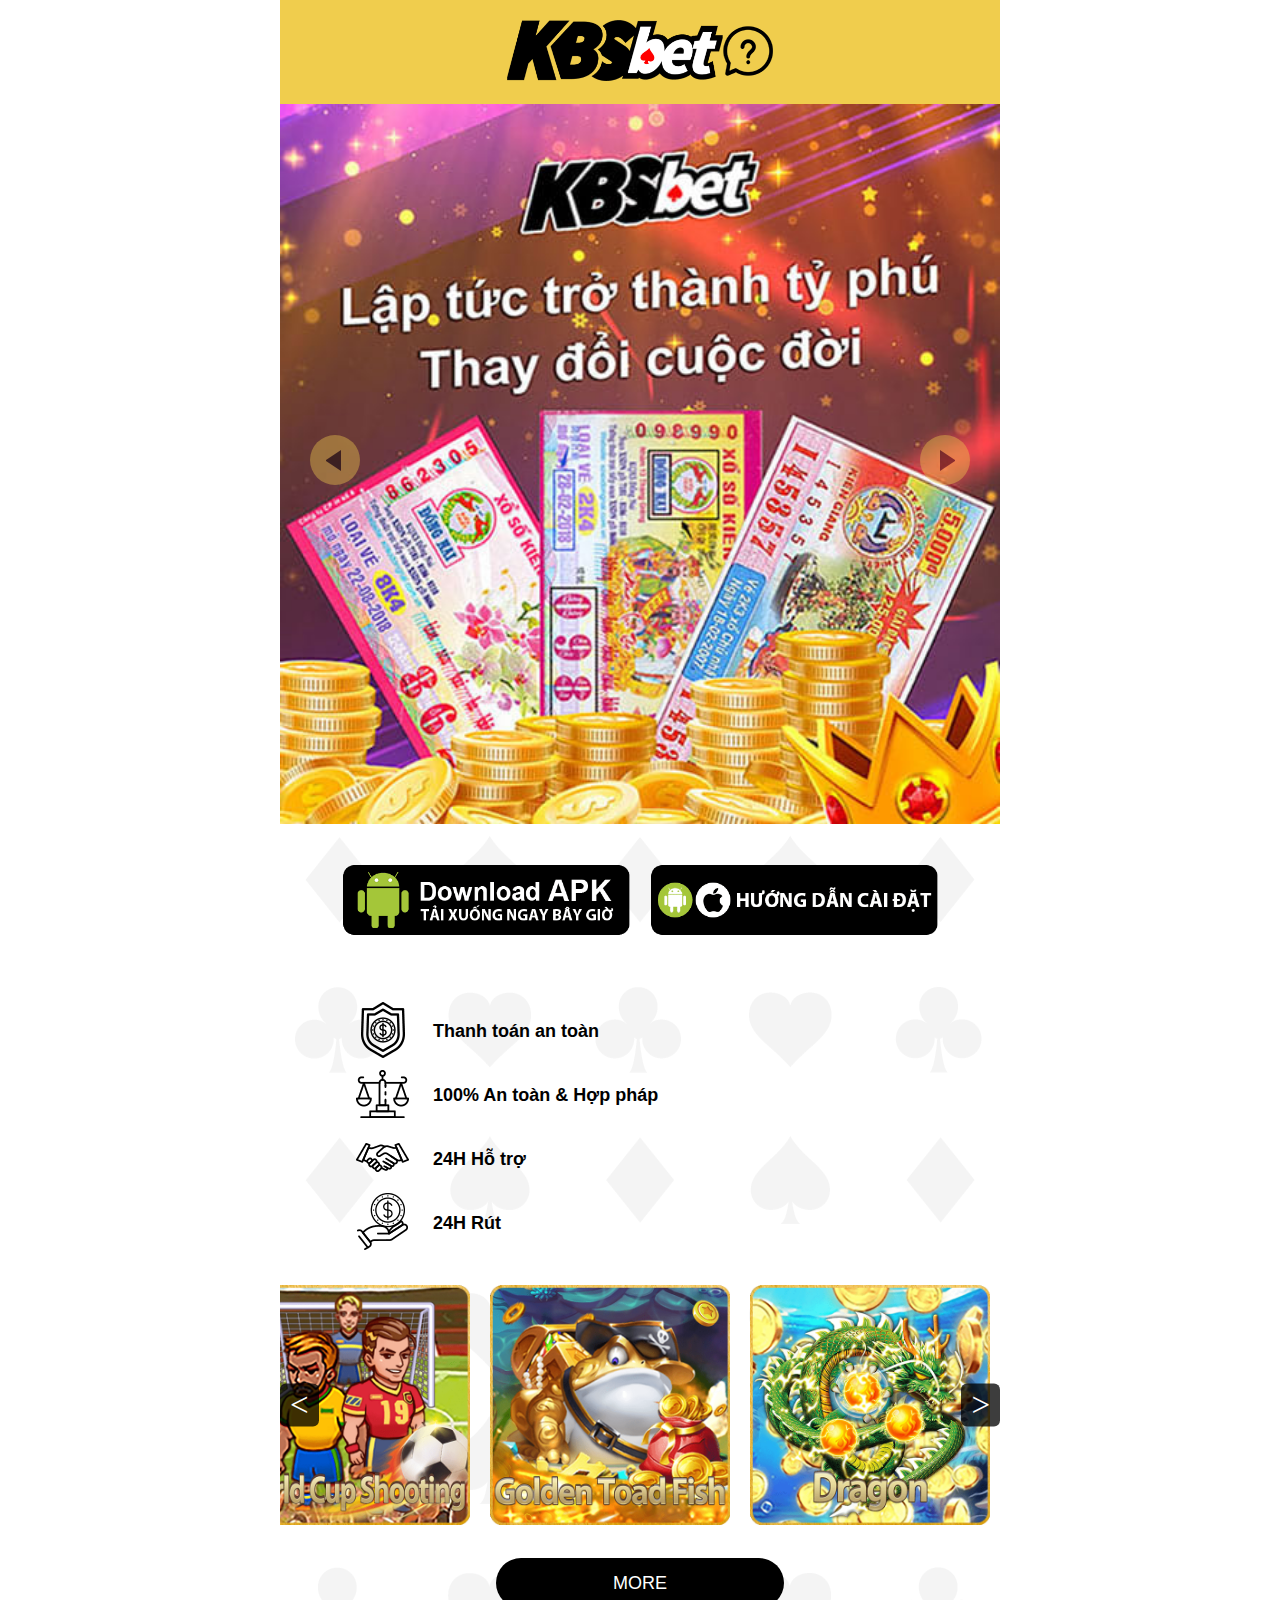
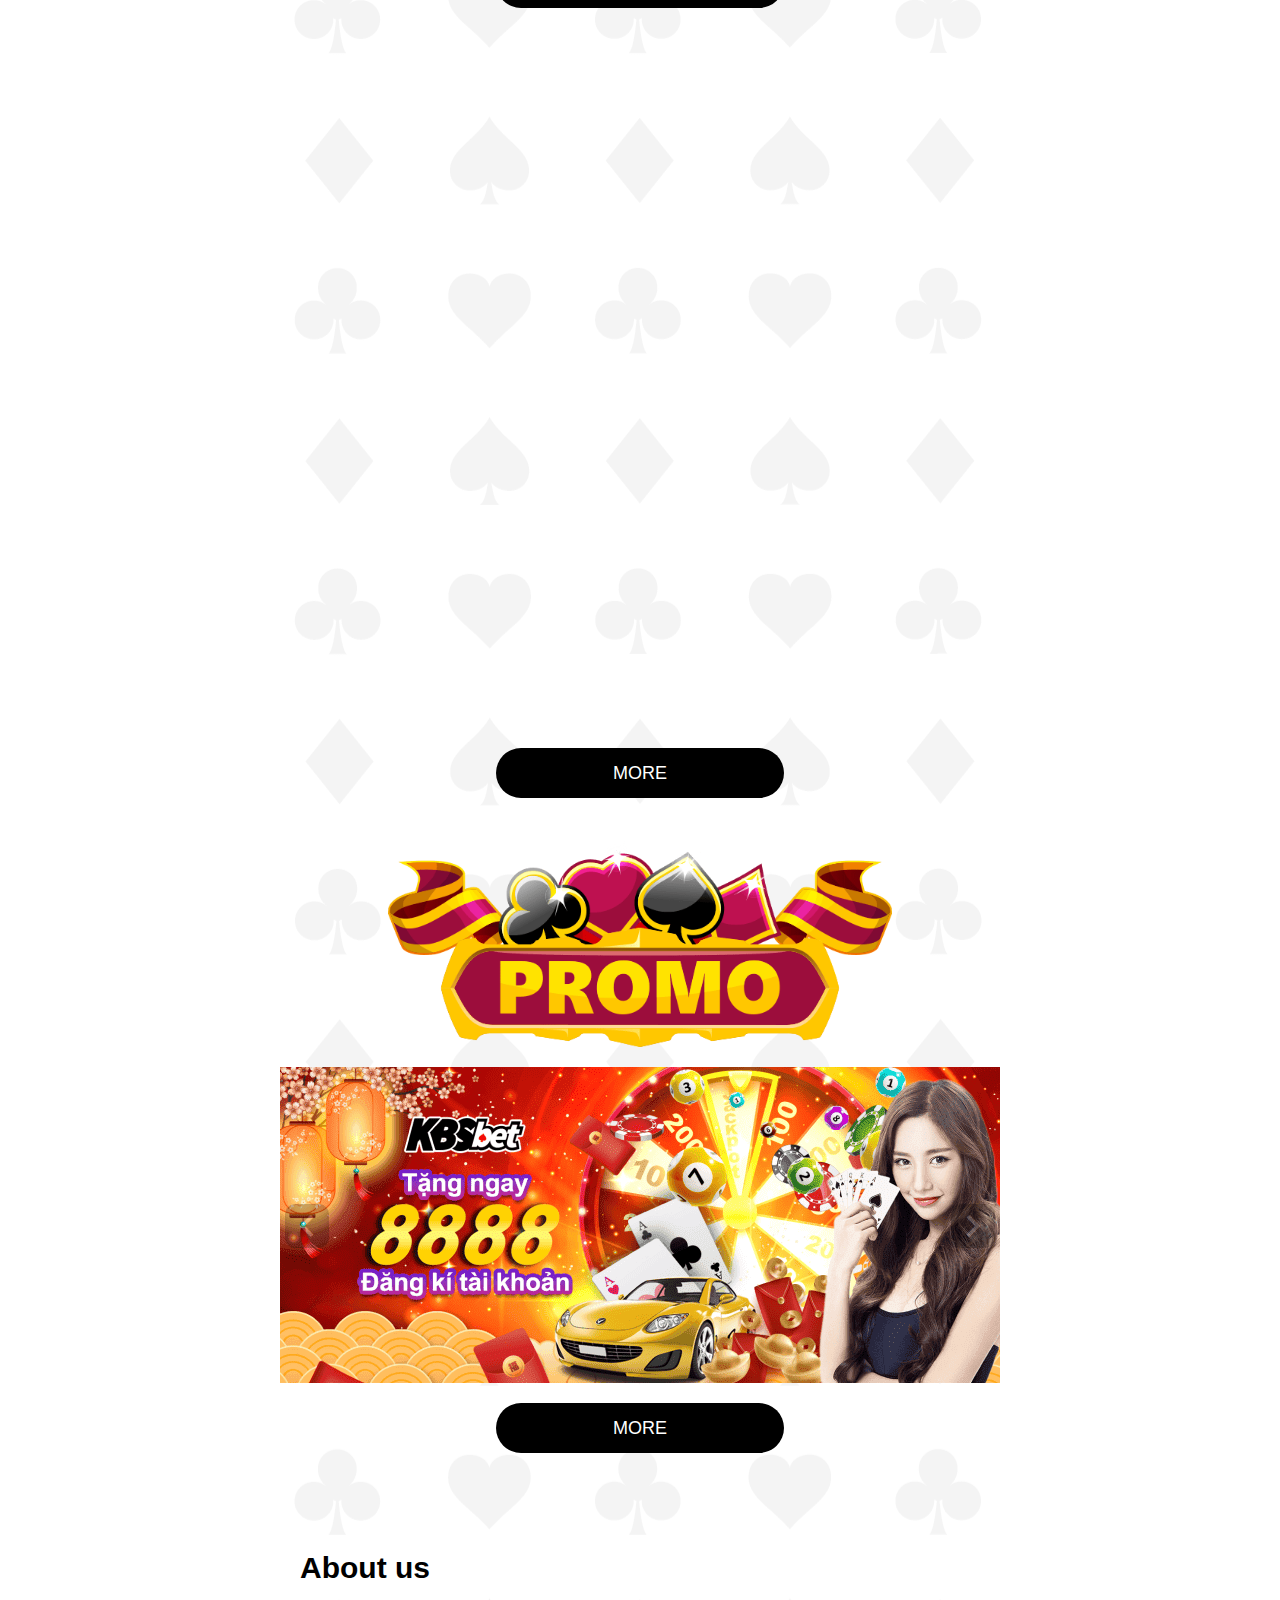
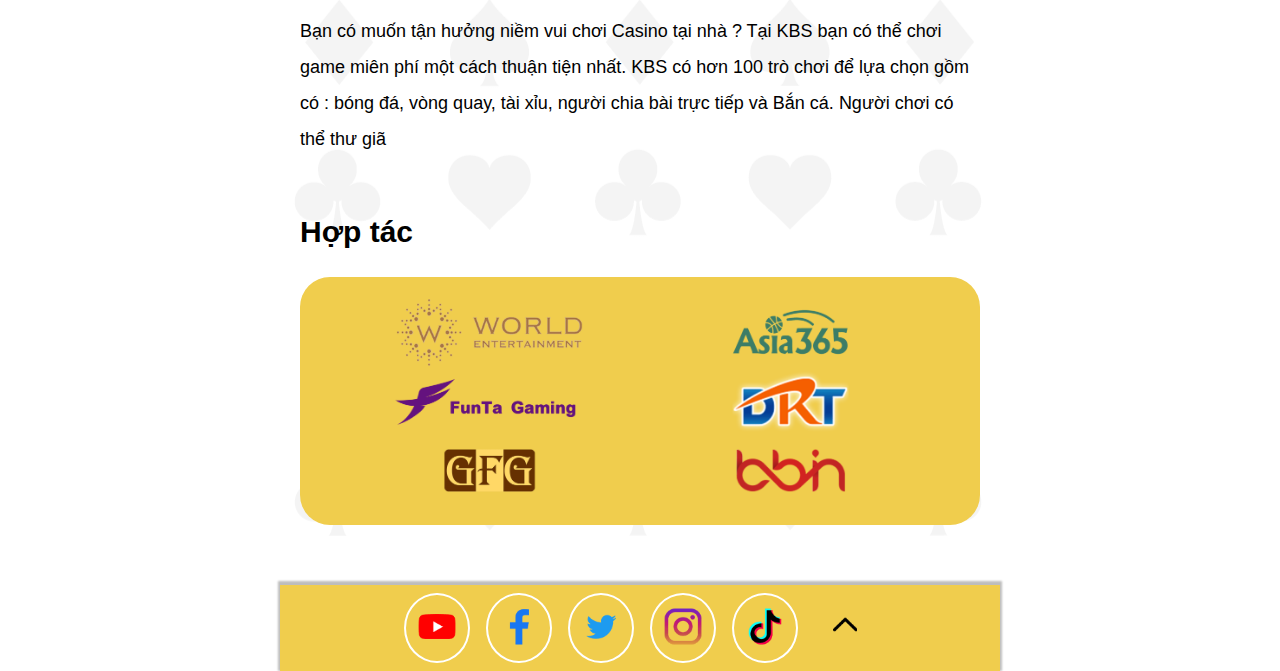
<file: index.html>
<!DOCTYPE html>
<html lang="en">

<head>
    <meta charset="UTF-8">
    <meta http-equiv="X-UA-Compatible" content="IE=edge">
    <meta name="viewport" content="width=device-width, initial-scale=1.0">
    <title>KBSbet Sòng bạc Casino Online</title>
    <!-- Description -->
    <meta name="description"
        content="KBSbet Mua vé số trực truyến Bắc Trung Nam, xem thể thao, poker online, Vé số Vietlot online, Chơi xổ số ăn lớn, Gái xinh nhà cái phát bài, Xem các trận bóng đá online miễn phí, Đặt cược đá banh, Máy đánh bạc Lasvegas, KBS có hơn 100 trò chơi để lựa chọn gồm có : bóng đá, vòng quay, tài xỉu, người chia bài trực tiếp và Bắn cá." />

    <!-- Keywords -->
    <meta name="keywords"
        content="KBS, KBSbet, lottery, casino, poker, livedealer, live, sports, betting, roulette, slot, soccer, football, Vietnam, xổ số, bóng đá, vòng quay, tài xỉu, người chia bài trực tiếp, bắn cá, tiền mặt, thắng lớn, Vietlot, đấu gà, Miền Bắc, Miền Trung, Miền Nam, Dò vé số, Đặt cược đá banh, Máy đánh bạc, Baccarat, Tài xỉu, Thể thao, Nổ hũ, Game bài, Bắn cá, Long hổ, Hà Nội, Thái Bình, Quảng Ninh, Bắc Ninh, Hải Phòng, Nam Định, Kiên Giang, Tiền Giang, Đà Lạt, Đồng , Tháp, TP HCM, Cà Mau, Vũng Tàu, Bến Tre, Bạc Liêu, Cần Thơ, Sóc Trăng, Đồng Nai, An Giang, Tây Ninh, Bình Thuận, Vĩnh Long, Bình Dương, Trà Vinh, Long An, Bình Phước, Hậu Giang, Kon Tum, Khánh Hòa, TT Huế, Phú Yên, Đắk Lắk, Quảng Nam, Đà Nẵng, Bình Định, Quảng Bình, Quảng Trị, Ninh Thuận, Gia Lai, Quảng Ngãi, Đắk Nông">

    <!-- Author -->
    <meta name="author" content=" KBSbet">

    <!-- Copyright -->
    <meta name="copyright" content="KBSbet">

    <meta property="og:image" content="./images/ico.ico">
    <meta property="og:title"
        content="KBS có hơn 100 trò chơi để lựa chọn gồm có : xổ số, bóng đá, vòng quay, tài xỉu, người chia bài trực tiếp và Bắn cá." />
    <meta property="og:description"
        content="KBSbet Mua vé số trực truyến Bắc Trung Nam, xem thể thao, poker online, Vé số Vietlot online, Chơi xổ số ăn lớn, Gái xinh nhà cái phát bài, Xem các trận bóng đá online miễn phí, Đặt cược đá banh, Máy đánh bạc Lasvegas, KBS có hơn 100 trò chơi để lựa chọn gồm có : bóng đá, vòng quay, tài xỉu, người chia bài trực tiếp và Bắn cá." />
    <meta property="og:type" content="website" />
    <meta property="og:url" content=" https://KBSbet.com/ " />

    <!-- apple-touch-icon -->
    <link rel="apple-touch-icon" sizes="180x180" href="/images/ico.ico">

    <!-- logo>icon -->
    <link href="./images/ico.png" rel="icon" type="./images/ico.ico">

    <!-- header -->
    <link rel="stylesheet" type="text/css" href="./css/KBS_header.css">

    <!-- banner -->
    <link rel="stylesheet" type="text/css" href="./css/jquery.easy_slides.css">

    <!-- product -->
    <link rel="stylesheet" type="text/css" href="./css/product.css">

    <!-- activity -->
    <link rel="stylesheet" type="text/css" href="./css/riot-slider.css">

    <!-- style -->
    <link rel="stylesheet" type="text/css" href="./css/KBS_style.css">
</head>


<body>

    <!-- header -->
    <div class="header">
        <div class="header_content">
            <div class="logo">
                <div class="logo_content">
                    <div class="logo_img">
                        <div class="logo_img_content">
                            <a href="./index.html">
                                <img src="./images/logo.png" alt="logo">
                            </a>
                        </div>
                    </div>
                    <div class="header_rwd_game">
                        <div class="header_rwd_game_content">
                            <a href="https://kbsservice.crunch.help/en" target="_b
                            " alt="FAQ"><img src="./images/faq.png">
                            </a>
                        </div>
                    </div>
                </div>
            </div>
        </div>
    </div>

    <!-- ------------------------------------------------------------ -->

    <!-- banner -->
    <div class="banner">
        <div class="banner_content">
            <div class="slider slider_one_big_picture">
                <div>
                    <img src="./images/activity_1.jpg" >
                </div>
                <div>
                    <img src="./images/activity_2.jpg" >
                </div>
                <div>
                    <img src="./images/activity_3.jpg" >
                </div>
                <div>
                    <img src="./images/activity_4.jpg" >
                </div>
                <div>
                    <img src="./images/activity_5.jpg" >
                </div>
                <div>
                    <img src="./images/activity_6.jpg" >
                </div>
                <div>
                    <img src="./images/activity_7.jpg" >
                </div>
                <div class="next_button"></div>
                <div class="prev_button"></div>
            </div>
        </div>
    </div>

    <!-- ------------------------------------------------------------ -->

     <!-- download -->
     <div class="download">
        <div class="download_content">
            <div class="androidapp">
                <div class="androidapp_content">
                    <a href="https://bit.ly/KBS-PORD-APK-Official" target="_blank">
                        <img src="./images/appdownload.png" alt="androidapp">
                    </a>
                </div>
            </div>
            <div class="teaching">
                <div class="teaching_content">
                    <a href="./apk_index.html" target="_b
                    " alt="教學">
                        <img src="./images/APK.png">
                    </a>
                </div>
            </div>
        </div>
    </div>

    <!-- ------------------------------------------------------------ -->

    <!-- serve -->
    <div class="serve">
        <div class="serve_content">
            <ul>
                <li>
                    <div class="serve_text"><span><img src="./images/serve_icon_5.png" ></span>
                        <p>Thanh toán an toàn</p>
                    </div>
                </li>
                <li>
                    <div class="serve_text"><span><img src="./images/serve_icon_6.png" ></span>
                        <p>100% An toàn & Hợp pháp</p>
                    </div>
                </li>
                <li>
                    <div class="serve_text"><span><img src="./images/serve_icon_7.png" ></span>
                        <p>24H Hỗ trợ</p>
                    </div>
                </li>
                <li>
                    <div class="serve_text"><span><img src="./images/serve_icon_8.png" ></span>
                        <p>24H Rút</p>
                    </div>
                </li>
            </ul>
        </div>
    </div>

    <!-- ------------------------------------------------------------ -->

    <!-- product -->
    <div class="product">
        <div class="product_content">
            <ul id="rcbrand-demo">
                <li><a href="#" target="_blank"><img src="./images/game_1.png" ></a>
                </li>
                <li><a href="#" target="_blank"><img src="./images/game_2.png" ></a>
                </li>
                <li><a href="#" target="_blank"><img src="./images/game_3.png" ></a>
                </li>
                <li><a href="#" target="_blank"><img src="./images/game_4.png" ></a>
                </li>
                <li><a href="#" target="_blank"><img src="./images/game_5.png" ></a>
                </li>
                <li><a href="#" target="_blank"><img src="./images/game_20.png" ></a>
                </li>
                <li><a href="#" target="_blank"><img src="./images/game_21.png" ></a>
                </li>
                <li><a href="#" target="_blank"><img src="./images/game_22.png" ></a>
                </li>
                <li><a href="#" target="_blank"><img src="./images/game_23.png" ></a>
                </li>
                <li><a href="#" target="_blank"><img src="./images/game_24.png" ></a>
                </li>
                <li><a href="#" target="_blank"><img src="./images/game_51.png" ></a>
                </li>
                <li><a href="#" target="_blank"><img src="./images/game_52.png" ></a>
                </li>
                <li><a href="#" target="_blank"><img src="./images/game_53.png" ></a>
                </li>
                <li><a href="#" target="_blank"><img src="./images/game_54.png" ></a>
                </li>
                <li><a href="#" target="_blank"><img src="./images/game_55.png" ></a>
                </li>
                <li><a href="#" target="_blank"><img src="./images/game_110.png" ></a>
                </li>
                <li><a href="#" target="_blank"><img src="./images/game_111.png" ></a>
                </li>
                <li><a href="#" target="_blank"><img src="./images/game_112.png" ></a>
                </li>
                <li><a href="#" target="_blank"><img src="./images/game_113.png" ></a>
                </li>
                <li><a href="#" target="_blank"><img src="./images/game_114.png" ></a>
                </li>
                <li><a href="#" target="_blank"><img src="./images/game_115.png" ></a>
                </li>
                <li><a href="#" target="_blank"><img src="./images/game_119.png" ></a>
                </li>
                <li><a href="#" target="_blank"><img src="./images/game_117.png" ></a>
                </li>
                <li><a href="#" target="_blank"><img src="./images/game_118.png" ></a>
                </li>
        </div>
    </div>

    <!-- ------------------------------------------------------------ -->

    <!-- film -->
    <div class="film">
        <div class="film_content">
            <div class="more">
                <div class="more_content">
                    <a href="./games.html" target="_blank">MORE</a>
                </div>
            </div>
            <div class="film_content_text">
                <div class="film_content_text_content">
                    <iframe width="900" height="600"
                        src="https://www.youtube.com/embed/videoseries?list=PLCaLp0ZEW6BHB0aKR0_Qx_Y9gLLEYdtf5"
                        title="YouTube video player" frameborder="0"
                        allow="accelerometer; autoplay; clipboard-write; encrypted-media; gyroscope; picture-in-picture; web-share"
                        allowfullscreen></iframe>
                </div>
            </div>
            <!-- more -->
            <div class="more">
                <div class="more_content">
                    <a href="https://www.youtube.com/@kbsglobal" target="_blank">MORE</a>
                </div>
            </div>
        </div>
    </div>

    <!-- ------------------------------------------------------------ -->

    <!-- activity -->
    <div class="activity">
        <div class="activity_content">
            <div class="activity_title">
                <div class="activity_title_content">
                    <img src="./images/activity_title.png">
                </div>
            </div>
            <div class="activity_text">
                <div class="activity_text_content">
                    <ul class="riot-slider">
                        <li><img src="./images/Banner_10.png"  /></li>
                        <li><img src="./images/Banner_11.png"  /></li>
                        <li><img src="./images/Banner_12.jpg"  /></li>
                        <li><img src="./images/Banner_13.png"  /></li>
                        <li><img src="./images/Banner_14.png"  /></li>
                        <li><img src="./images/Banner_15.png"  /></li>
                        <li><img src="./images/Banner_16.jpg"  /></li>
                    </ul>
                    <div class="activity_more">
                        <div class="activity_more_content">
                            <a href="#" target="_blank">MORE</a>
                        </div>
                    </div>
                </div>
            </div>
        </div>
    </div>

    <!-- ------------------------------------------------------------ -->

    <!-- footer -->
    <div class="footer">
        <div class="footer_content">
            <div class="footer_text">
                <div class="footer_text_content">
                    <div class="About_us">
                        <div class="About_us_content">
                            <h1>About us</h1>
                            <p>Bạn có muốn tận hưởng niềm vui chơi Casino tại nhà ?
                                Tại KBS bạn có thể chơi game miên phí một cách thuận tiện nhất.

                                KBS có hơn 100 trò chơi để lựa chọn gồm có : bóng đá, vòng quay, tài xỉu, người chia bài
                                trực tiếp và Bắn cá.

                                Người chơi có thể thư giã</p>
                        </div>
                    </div>
                    <div class="Cooperation">
                        <div class="Cooperation_content">
                            <h1>Hợp tác</h1>
                            <ul>
                                  <li><img src="./images/footer1.png"></li>
                                <li><img src="./images/footer2.png"></li>
                                <li><img src="./images/footer3.png"></li>
                                <li><img src="./images/footer4.png"></li>
                                <li><img src="./images/footer5.png"></li>
                                <li><img src="./images/footer6.png"></li>
                            </ul>
                        </div>
                    </div>
                </div>
            </div>
        </div>
    </div>

    <!-- ------------------------------------------------------------ -->

    <!-- community -->
    <div class="community">
        <div class="community_content">
            <ul>
                <li><a href="https://www.youtube.com/@kbsglobal" target="_blank"><img src="./images/youtube.png"></a>
                </li>
                <li><a href="https://www.facebook.com/KBSbet" target="_blank"><img src="./images/facebook.png"></a></li>
                <li><a href="https://twitter.com/KBSbetNet" target="_blank"><img src="./images/twitter.png"></a></li>
                <li><a href="https://www.instagram.com/kbsbet/" target="_blank"><img src="./images/instagram.png"></a>
                </li>
                <li> <a href="https://www.tiktok.com/@kbsglobal" target="_blank"><img src="./images/tik-tok.png"></a>
                </li>
                <li> <a href="#" class="top"><img src="./images/top.png"></a></li>
            </ul>
        </div>
    </div>

    <!-- ------------------------------------------------------------ -->











    <!-- jq -->
    <script src="https://code.jquery.com/jquery-3.3.1.min.js"
        integrity="sha384-tsQFqpEReu7ZLhBV2VZlAu7zcOV+rXbYlF2cqB8txI/8aZajjp4Bqd+V6D5IgvKT"
        crossorigin="anonymous"></script>

    <!-- banner -->
    <script type="text/javascript" src="./js/jquery.easy_slides.js"></script>
    <script type="text/javascript" src="./js/easy_slides.js"></script>
    <script type="text/javascript" src="./js/banner.js"></script>

    <!-- product -->
    <script type="text/javascript" src="./js/jquery.rcbrand.js"></script>
    <script type="text/javascript" src="./js/product.js"></script>

    <!-- activity -->
    <script type="text/javascript" src="./js/activity.js"></script>

    <!-- top -->
    <script type="text/javascript" src="./js/scrollTop .js"></script>
</body>

</html>
</file>
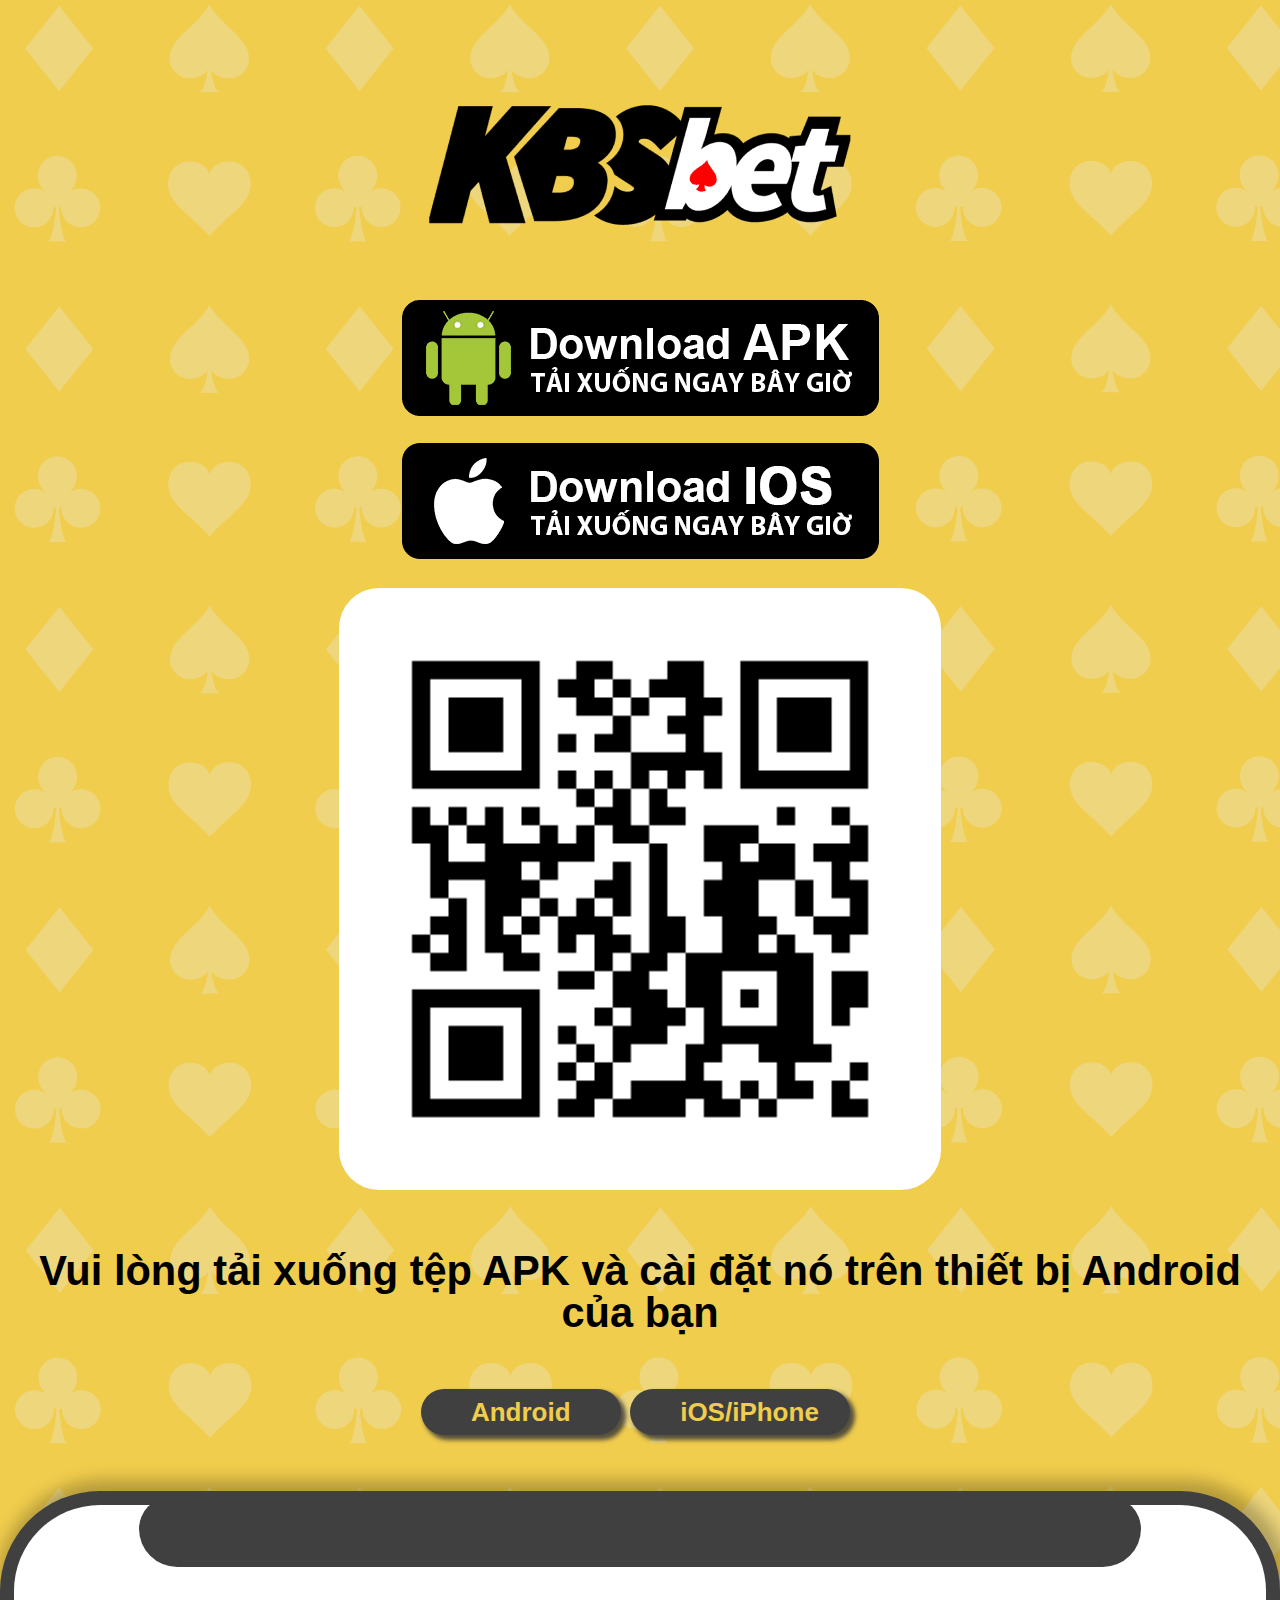
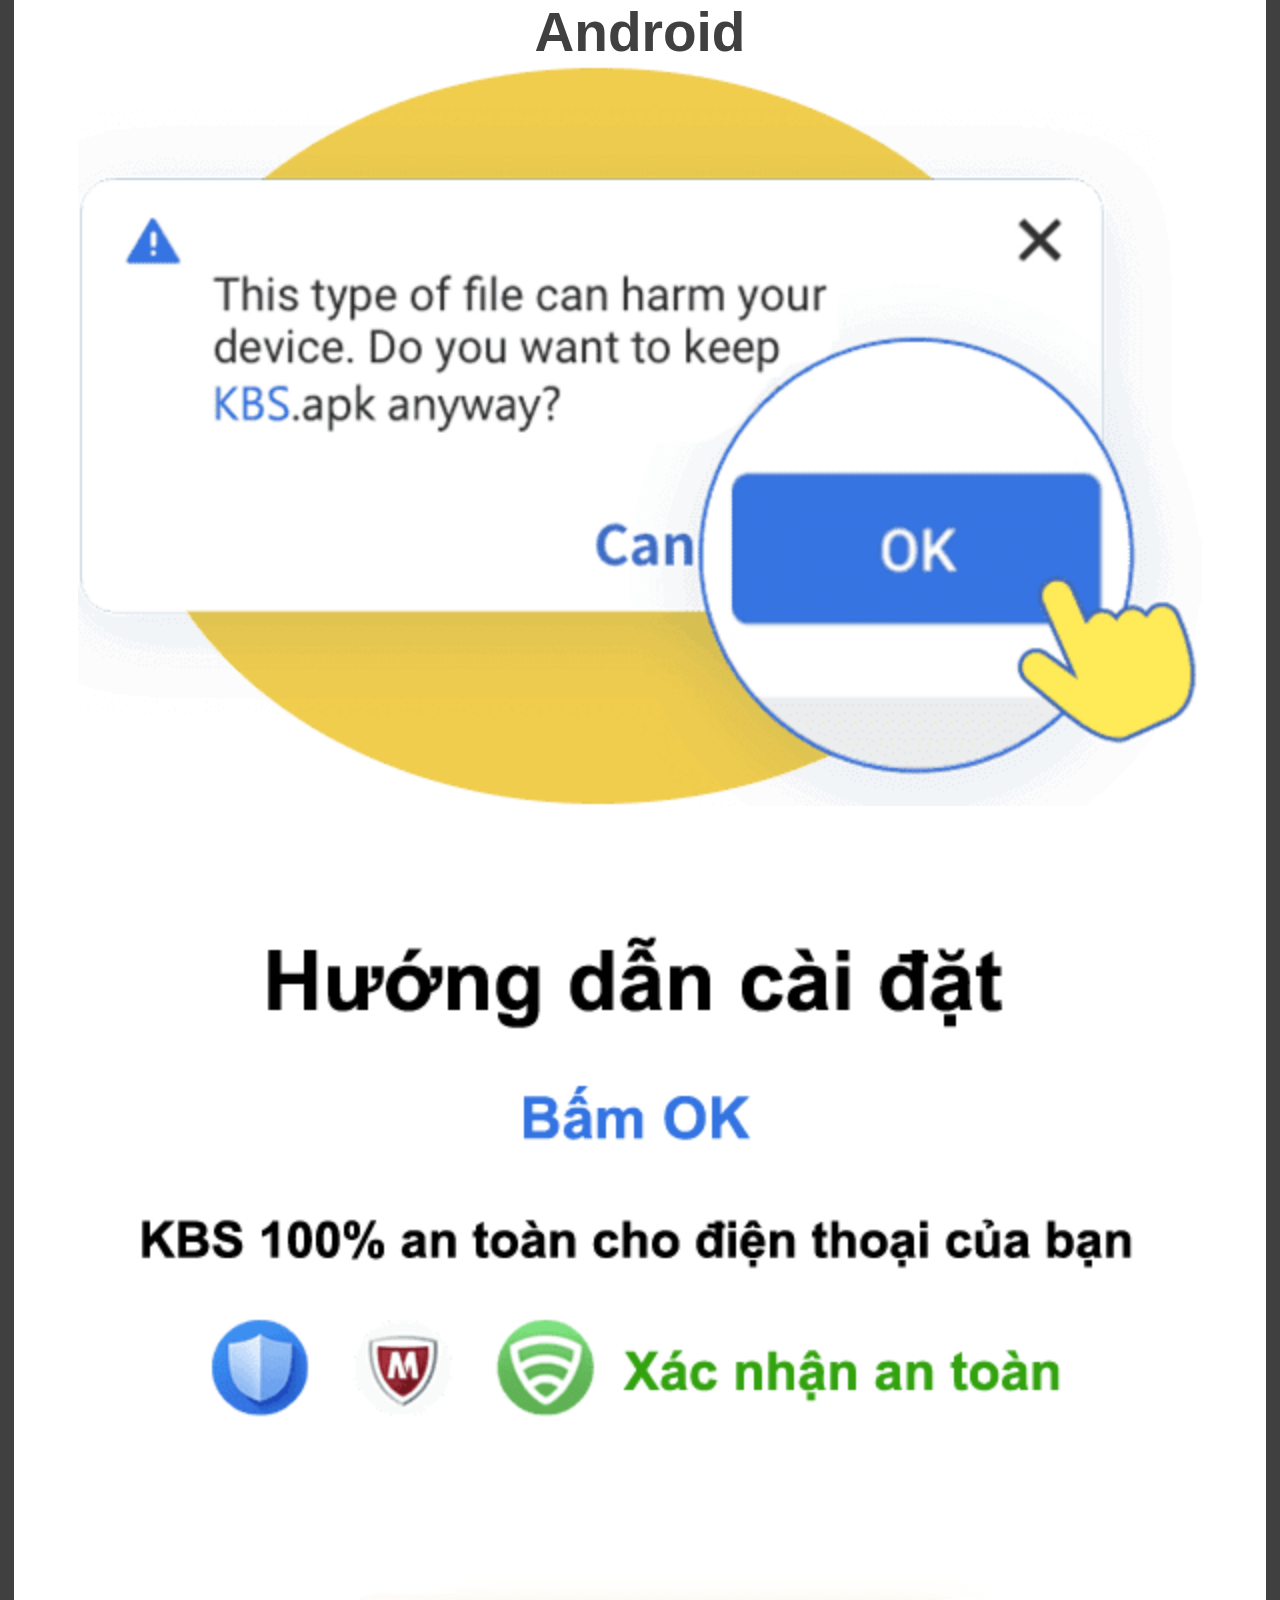
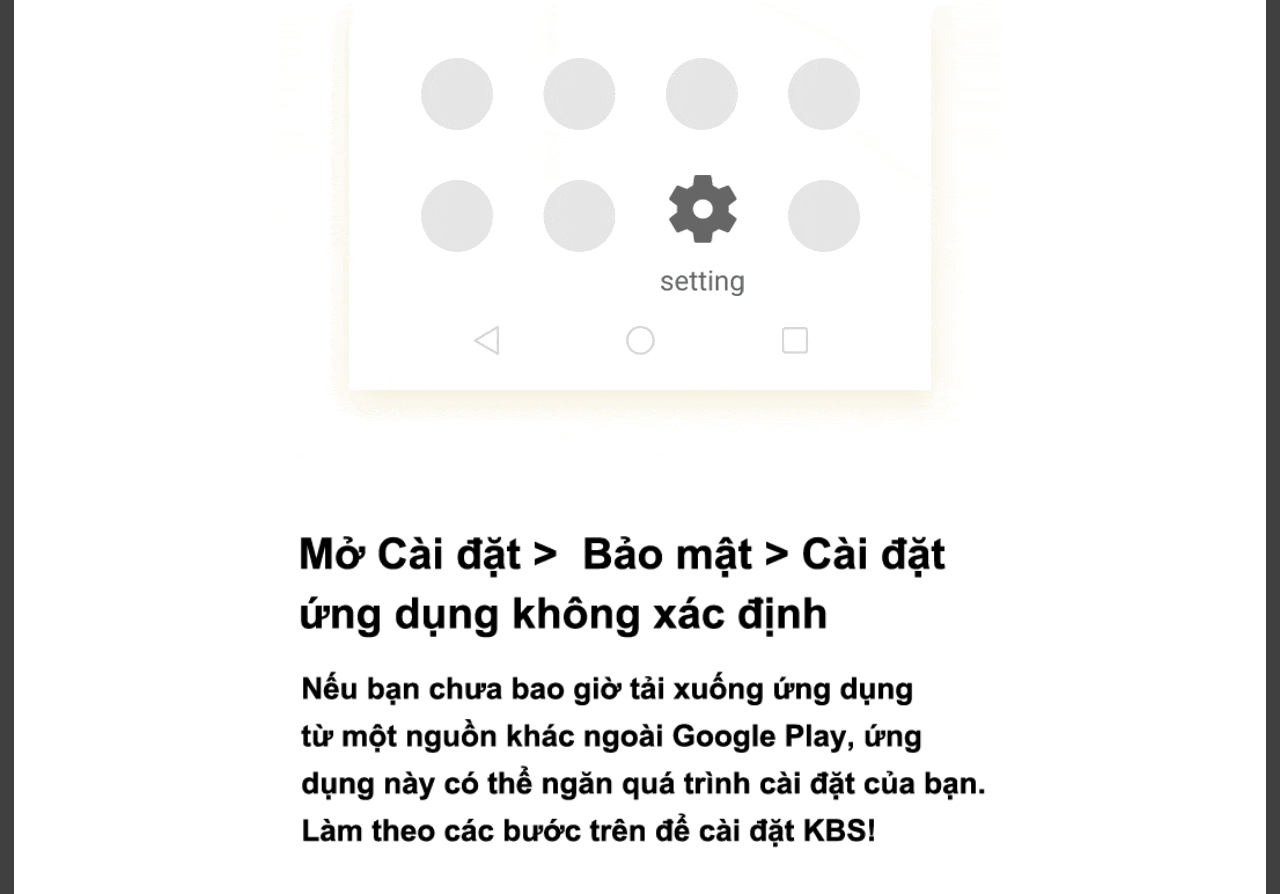
<file: apk_index.html>
<!DOCTYPE html>
<html lang="en">

<head>
    <meta charset="UTF-8">
    <meta http-equiv="X-UA-Compatible" content="IE=edge">
    <meta name="viewport" content="width=device-width, initial-scale=1.0">
    <title>KBSbet Sòng bạc Casino Online</title>
    <!-- Description -->
    <meta name="description"
        content="KBSbet Mua vé số trực truyến Bắc Trung Nam, xem thể thao, poker online, Vé số Vietlot online, Chơi xổ số ăn lớn, Gái xinh nhà cái phát bài, Xem các trận bóng đá online miễn phí, Đặt cược đá banh, Máy đánh bạc Lasvegas, KBS có hơn 100 trò chơi để lựa chọn gồm có : bóng đá, vòng quay, tài xỉu, người chia bài trực tiếp và Bắn cá." />

    <!-- Keywords -->
    <meta name="keywords"
        content="KBS, KBSbet, lottery, casino, poker, livedealer, live, sports, betting, roulette, slot, soccer, football, Vietnam, xổ số, bóng đá, vòng quay, tài xỉu, người chia bài trực tiếp, bắn cá, tiền mặt, thắng lớn, Vietlot, đấu gà, Miền Bắc, Miền Trung, Miền Nam, Dò vé số, Đặt cược đá banh, Máy đánh bạc, Baccarat, Tài xỉu, Thể thao, Nổ hũ, Game bài, Bắn cá, Long hổ, Hà Nội, Thái Bình, Quảng Ninh, Bắc Ninh, Hải Phòng, Nam Định, Kiên Giang, Tiền Giang, Đà Lạt, Đồng , Tháp, TP HCM, Cà Mau, Vũng Tàu, Bến Tre, Bạc Liêu, Cần Thơ, Sóc Trăng, Đồng Nai, An Giang, Tây Ninh, Bình Thuận, Vĩnh Long, Bình Dương, Trà Vinh, Long An, Bình Phước, Hậu Giang, Kon Tum, Khánh Hòa, TT Huế, Phú Yên, Đắk Lắk, Quảng Nam, Đà Nẵng, Bình Định, Quảng Bình, Quảng Trị, Ninh Thuận, Gia Lai, Quảng Ngãi, Đắk Nông">

    <!-- Author -->
    <meta name="author" content=" KBSbet">

    <!-- Copyright -->
    <meta name="copyright" content="KBSbet">

    <meta property="og:image" content="./images/ico.ico">
    <meta property="og:title"
        content="KBS có hơn 100 trò chơi để lựa chọn gồm có : xổ số, bóng đá, vòng quay, tài xỉu, người chia bài trực tiếp và Bắn cá." />
    <meta property="og:description"
        content="KBSbet Mua vé số trực truyến Bắc Trung Nam, xem thể thao, poker online, Vé số Vietlot online, Chơi xổ số ăn lớn, Gái xinh nhà cái phát bài, Xem các trận bóng đá online miễn phí, Đặt cược đá banh, Máy đánh bạc Lasvegas, KBS có hơn 100 trò chơi để lựa chọn gồm có : bóng đá, vòng quay, tài xỉu, người chia bài trực tiếp và Bắn cá." />
    <meta property="og:type" content="website" />
    <meta property="og:url" content=" https://KBSbet.com/ " />

    <!-- apple-touch-icon -->
    <link rel="apple-touch-icon" sizes="180x180" href="/images/ico.ico">

    <!-- logo>icon -->
    <link href="./images/ico.png" rel="icon" type="./images/ico.ico">

    <!-- style -->
    <link rel="stylesheet" type="text/css" href="./css/apk_style.css">
</head>


<body>

    <!-- apk_title -->
    <div class="apk_title">
        <div class="apk_title_logo">
            <div class="apk_title_logo_content">
                <a href="./index.html"><img src="./images/logo.png" ></a>
            </div>
        </div>
        <div class="apk_title_content">
            <img class="apk_qr" src="./images/QR.png" >
            <div class="qr_text">
                <div class="qr_text_content">
                    <div class="apk_download">
                        <div class="apk_download_contnet">
                            <a href="https://bit.ly/KBS-PORD-APK-Official" target="_blank">
                                <img src="./images/appdownload.png">
                            </a>
                        </div>
                    </div>
                    <div class="apk_logo">
                        <div class="apk_logo_contnet">
                            <a href="https://bit.ly/KBSFUN-PROD-iOS" target="_blank">
                                <img src="./images/ios_download.png" >
                            </a>
                        </div>
                    </div>
                </div>
            </div>
        </div>
        <p>Vui lòng tải xuống tệp APK và cài đặt nó trên thiết bị Android của bạn</p>
    </div>

    <!-- ------------------------------------------------------------------------------------------- -->


    <!-- to_switch_title -->
    <div class="to_switch_title">
        <div class="to_switch_title_content">
            <ul data-tabs>
                <li><a data-tabby-default href="#android">Android</a></li>
                <li><a href="#iOS">iOS/iPhone</a></li>
            </ul>
        </div>
    </div>

    <!-- to_switch -->
    <div class="to_switch">
        <div class="to_switch_content">
            <div id="android">
                <div class="android_title">
                    <div class="android_title_content">
                        <h1>Android</h1>
                    </div>
                </div>
                <div class="teaching_content">
                    <div class="apf_first">
                        <div class="apf_firstcontent">
                            <img src="./images/teaching1.png" >
                            <img src="./images/teaching2.png" >
                        </div>
                    </div>
                    <div class="apk_second">
                        <div class="apk_second_content">
                            <img src="./images/teaching3.png" >
                            <img src="./images/teaching4.gif" >
                        </div>
                    </div>
                </div>
            </div>

            <div id="iOS">
                <div class="iOS_title">
                    <div class="iOS_title_content">
                        <h1>iOS/iPhone</h1>
                    </div>
                </div>
                <div class="ios_teaching_content">
                    <ul>
                        <li><img src="./images/1.jpg" ></li>
                        <li><img src="./images/2.jpg" ></li>
                        <li><img src="./images/3.jpg" ></li>
                        <li><img src="./images/4.jpg" ></li>
                        <li><img src="./images/5.jpg" ></li>
                        <li></li>
                    </ul>
                </div>
            </div>
        </div>
    </div>








































































    <!-- jq -->
    <script src="https://cdnjs.cloudflare.com/ajax/libs/jquery/3.6.1/jquery.min.js"></script>

    <!-- apl_teaching -->
    <script type="text/javascript" src="./js/tabby.js"></script>
    <script type="text/javascript" src="./js/apl_teaching.js"></script>

</body>

</html>
</file>
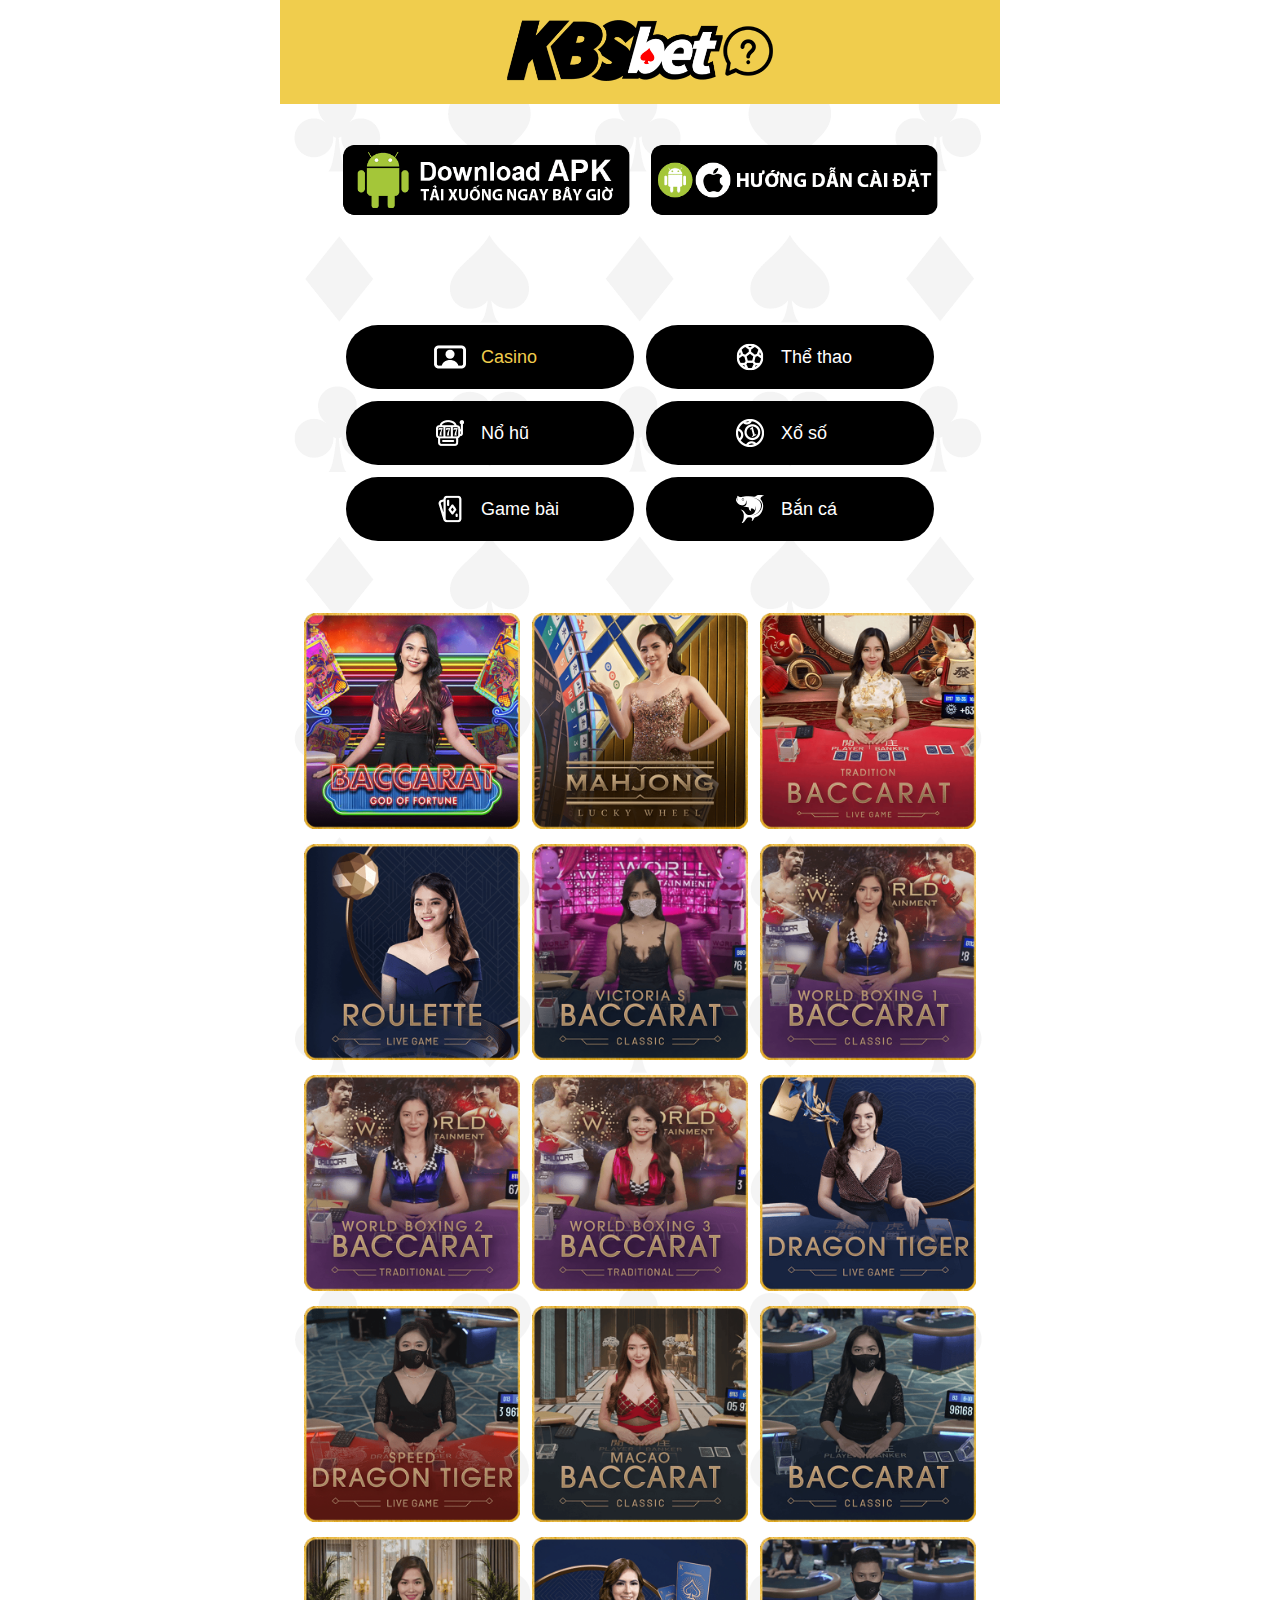
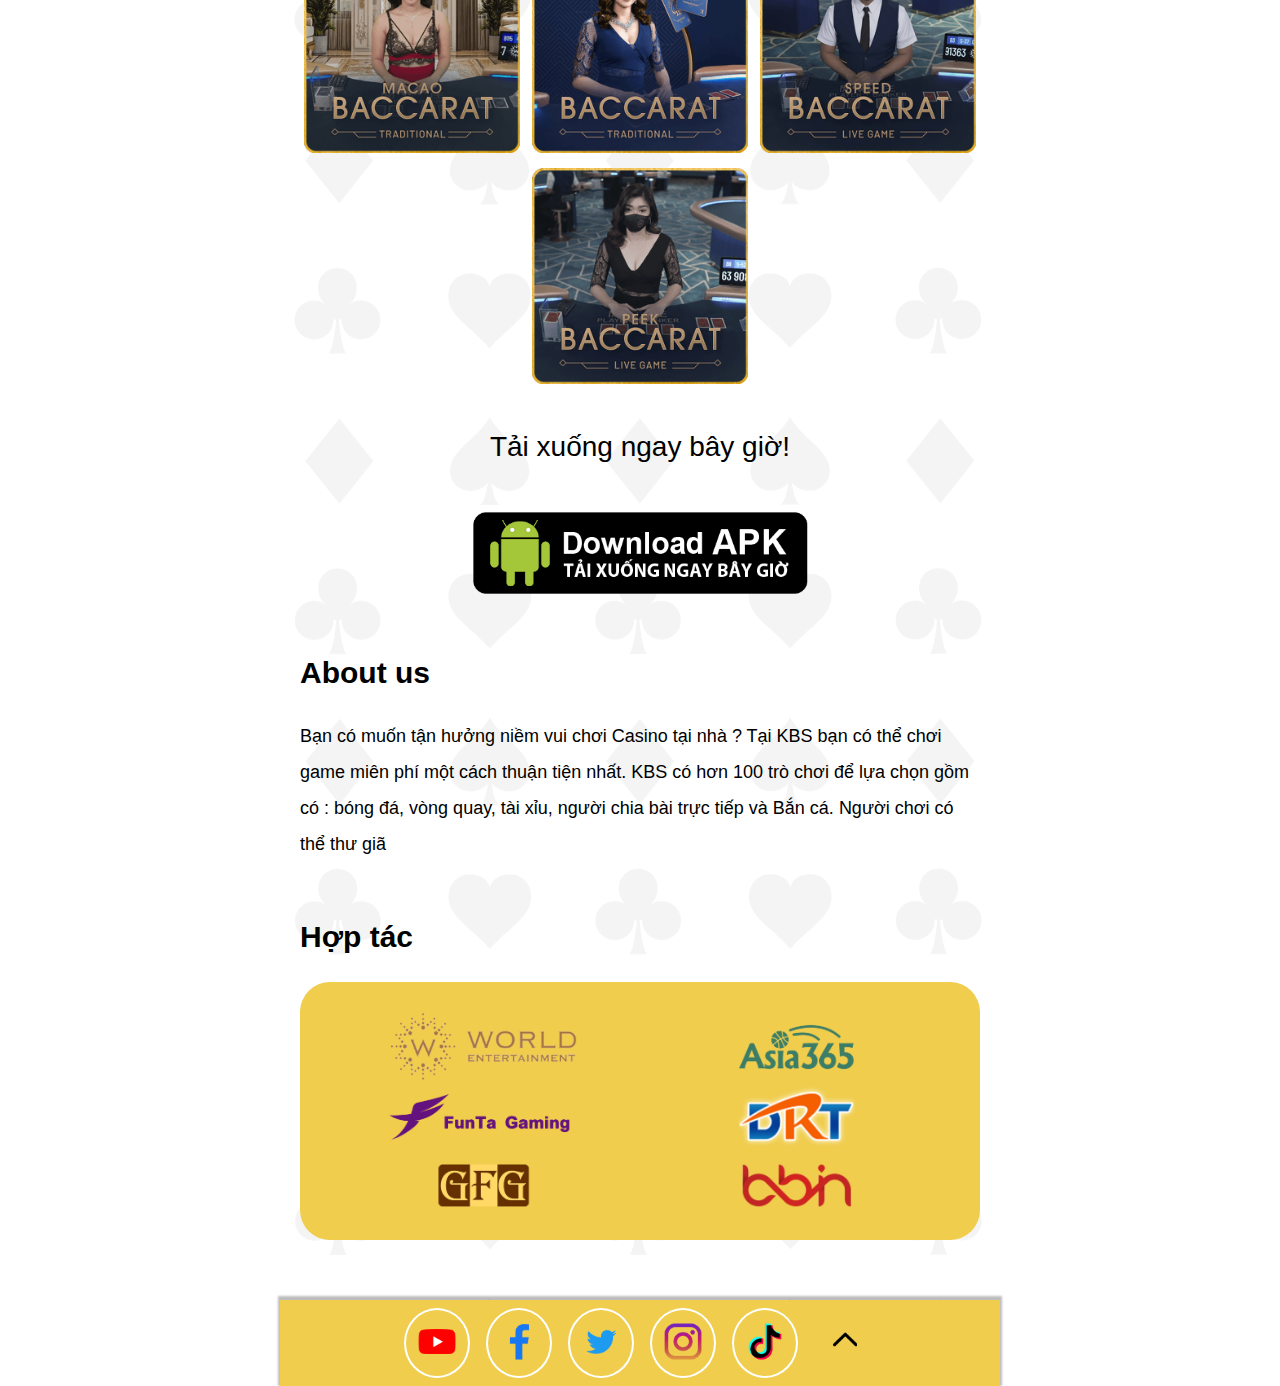
<file: games.html>
<!DOCTYPE html>
<html lang="en">

<head>
    <meta charset="UTF-8">
    <meta http-equiv="X-UA-Compatible" content="IE=edge">
    <meta name="viewport" content="width=device-width, initial-scale=1.0">
    <title>KBSbet Sòng bạc Casino Online</title>
    <!-- Description -->
    <meta name="description"
        content="KBSbet Mua vé số trực truyến Bắc Trung Nam, xem thể thao, poker online, Vé số Vietlot online, Chơi xổ số ăn lớn, Gái xinh nhà cái phát bài, Xem các trận bóng đá online miễn phí, Đặt cược đá banh, Máy đánh bạc Lasvegas, KBS có hơn 100 trò chơi để lựa chọn gồm có : bóng đá, vòng quay, tài xỉu, người chia bài trực tiếp và Bắn cá." />

    <!-- Keywords -->
    <meta name="keywords"
        content="KBS, KBSbet, lottery, casino, poker, livedealer, live, sports, betting, roulette, slot, soccer, football, Vietnam, xổ số, bóng đá, vòng quay, tài xỉu, người chia bài trực tiếp, bắn cá, tiền mặt, thắng lớn, Vietlot, đấu gà, Miền Bắc, Miền Trung, Miền Nam, Dò vé số, Đặt cược đá banh, Máy đánh bạc, Baccarat, Tài xỉu, Thể thao, Nổ hũ, Game bài, Bắn cá, Long hổ, Hà Nội, Thái Bình, Quảng Ninh, Bắc Ninh, Hải Phòng, Nam Định, Kiên Giang, Tiền Giang, Đà Lạt, Đồng , Tháp, TP HCM, Cà Mau, Vũng Tàu, Bến Tre, Bạc Liêu, Cần Thơ, Sóc Trăng, Đồng Nai, An Giang, Tây Ninh, Bình Thuận, Vĩnh Long, Bình Dương, Trà Vinh, Long An, Bình Phước, Hậu Giang, Kon Tum, Khánh Hòa, TT Huế, Phú Yên, Đắk Lắk, Quảng Nam, Đà Nẵng, Bình Định, Quảng Bình, Quảng Trị, Ninh Thuận, Gia Lai, Quảng Ngãi, Đắk Nông">

    <!-- Author -->
    <meta name="author" content=" KBSbet">

    <!-- Copyright -->
    <meta name="copyright" content="KBSbet">

    <meta property="og:image" content="./images/ico.ico">
    <meta property="og:title"
        content="KBS có hơn 100 trò chơi để lựa chọn gồm có : xổ số, bóng đá, vòng quay, tài xỉu, người chia bài trực tiếp và Bắn cá." />
    <meta property="og:description"
        content="KBSbet Mua vé số trực truyến Bắc Trung Nam, xem thể thao, poker online, Vé số Vietlot online, Chơi xổ số ăn lớn, Gái xinh nhà cái phát bài, Xem các trận bóng đá online miễn phí, Đặt cược đá banh, Máy đánh bạc Lasvegas, KBS có hơn 100 trò chơi để lựa chọn gồm có : bóng đá, vòng quay, tài xỉu, người chia bài trực tiếp và Bắn cá." />
    <meta property="og:type" content="website" />
    <meta property="og:url" content=" https://KBSbet.com/ " />

    <!-- apple-touch-icon -->
    <link rel="apple-touch-icon" sizes="180x180" href="./images/ico.ico">

    <!-- logo>icon -->
    <link href="./images/ico.png" rel="icon" type="./images/ico.ico">

    <!-- header -->
    <link rel="stylesheet" type="text/css" href="./css/KBS_header.css">
    <link rel="stylesheet" type="text/css" href="./css/KBS_style.css">

    <!-- games -->
    <link rel="stylesheet" type="text/css" href="./css/KBS_games.css">
    <link rel="stylesheet" type="text/css" href="./css/KBS_games_style.css">
</head>

<body>

    <!-- header -->
    <div class="header">
        <div class="header_content">
            <div class="logo">
                <div class="logo_content">
                    <div class="logo_img">
                        <div class="logo_img_content">
                            <a href="./index.html">
                                <img src="./images/logo.png" alt="logo">
                            </a>
                        </div>
                    </div>
                    <div class="header_rwd_game">
                        <div class="header_rwd_game_content">
                            <a href="https://kbsservice.crunch.help/en" target="_b
                            " alt="FAQ"><img src="./images/faq.png">
                            </a>
                        </div>
                    </div>
                </div>
            </div>
        </div>
    </div>

    <!-- ------------------------------------------------------------ -->

    <!-- download -->
    <div class="download">
        <div class="download_content">
            <div class="androidapp">
                <div class="androidapp_content">
                    <a href="https://bit.ly/KBS-PORD-APK-Official" target="_blank">
                        <img src="./images/appdownload.png" alt="androidapp">
                    </a>
                </div>
            </div>
            <div class="teaching">
                <div class="teaching_content">
                    <a href="./apk_index.html" target="_b
                    " alt="教學">
                        <img src="./images/APK.png">
                    </a>
                </div>
            </div>
        </div>
    </div>

    <!-- ------------------------------------------------------------ -->

    <!-- games -->
    <div class="games">
        <div class="games_content">
            <div class="games_area">
                <div class="games_area_content">
                    <div class="best-responsive-tab" id="myExampleBestResponsiveTab1" role="tablist"
                        data-target-content="#myExampleTabsContent">
                        <div data-target-index="0">
                            <div class="games_icon">
                                <div class="games_icon_content"> <img src="./images/game_icon_1.png"></div>
                            </div>
                            <div class="games_text">
                                <div class="games_text_content">
                                    <p>Casino</p>
                                </div>
                            </div>
                        </div>
                        <div data-target-index="1">
                            <div class="games_icon">
                                <div class="games_icon_content"> <img src="./images/game_icon_2.png"></div>
                            </div>
                            <div class="games_text">
                                <div class="games_text_content">
                                    <p>Thể thao</p>
                                </div>
                            </div>
                        </div>
                        <div data-target-index="2">
                            <div class="games_icon">
                                <div class="games_icon_content"><img src="./images/game_icon_3.png"></div>
                            </div>
                            <div class="games_text">
                                <div class="games_text_content">
                                    <P>Nổ hũ</P>
                                </div>
                            </div>
                        </div>
                        <div data-target-index="3">
                            <div class="games_icon">
                                <div class="games_icon_content"><img src="./images/game_icon_4.png"></div>
                            </div>
                            <div class="games_text">
                                <div class="games_text_content">
                                    <p>Xổ số</p>
                                </div>
                            </div>
                        </div>
                        <div data-target-index="4">
                            <div class="games_icon">
                                <div class="games_icon_content"><img src="./images/game_icon_5.png"></div>
                            </div>
                            <div class="games_text">
                                <div class="games_text_content">
                                    <p>Game bài</p< /div>
                                </div>
                            </div>
                        </div>
                        <div data-target-index="5">
                            <div class="games_icon">
                                <div class="games_icon_content"><img src="./images/game_icon_6.png"></div>
                            </div>
                            <div class="games_text">
                                <div class="games_text_content">
                                    <P>Bắn cá</P>
                                </div>
                            </div>
                        </div>
                    </div>
                    <div class="best-responsive-tab-contents" id="myExampleTabsContent"
                        aria-labelledby="myExampleBestResponsiveTab">
                        <div class="best-responsive-tab-content" role="tabpanel">
                            <div class="col-md-3" data-easyitem="item10">
                                <div class="alert alert-info">
                                    <img src="./images/game_1.png">
                                </div>
                            </div>
                            <div class="col-md-3" data-easyitem="item10">
                                <div class="alert alert-warning">
                                    <img src="./images/game_2.png">
                                </div>
                            </div>
                            <div class="col-md-3" data-easyitem="item10">
                                <div class="alert alert-success">
                                    <img src="./images/game_3.png">
                                </div>
                            </div>
                            <div class="col-md-3" data-easyitem="item10">
                                <div class="alert alert-info">
                                    <img src="./images/game_4.png">
                                </div>
                            </div>
                            <div class="col-md-3" data-easyitem="item10">
                                <div class="alert alert-warning">
                                    <img src="./images/game_5.png">
                                </div>
                            </div>
                            <div class="col-md-3" data-easyitem="item10">
                                <div class="alert alert-success">
                                    <img src="./images/game_6.png">
                                </div>
                            </div>
                            <div class="col-md-3" data-easyitem="item10">
                                <div class="alert alert-info">
                                    <img src="./images/game_7.png">
                                </div>
                            </div>
                            <div class="col-md-3" data-easyitem="item10">
                                <div class="alert alert-info">
                                    <img src="./images/game_8.png">
                                </div>
                            </div>
                            <div class="col-md-3" data-easyitem="item10">
                                <div class="alert alert-warning">
                                    <img src="./images/game_9.png">
                                </div>
                            </div>
                            <div class="col-md-3" data-easyitem="item10">
                                <div class="alert alert-info">
                                    <img src="./images/game_10.png">
                                </div>
                            </div>
                            <div class="col-md-3" data-easyitem="item10">
                                <div class="alert alert-warning">
                                    <img src="./images/game_11.png">
                                </div>
                            </div>
                            <div class="col-md-3" data-easyitem="item10">
                                <div class="alert alert-warning">
                                    <img src="./images/game_12.png">
                                </div>
                            </div>
                            <div class="col-md-3" data-easyitem="item10">
                                <div class="alert alert-warning">
                                    <img src="./images/game_13.png">
                                </div>
                            </div>
                            <div class="col-md-3" data-easyitem="item10">
                                <div class="alert alert-warning">
                                    <img src="./images/game_14.png">
                                </div>
                            </div>
                            <div class="col-md-3" data-easyitem="item10">
                                <div class="alert alert-warning">
                                    <img src="./images/game_15.png">
                                </div>
                            </div>
                            <div class="col-md-3" data-easyitem="item10">
                                <div class="alert alert-warning">
                                    <img src="./images/game_16.png">
                                </div>
                            </div>
                        </div>

                        <!-- ------------------------------------------------------------------------------------------------------ -->

                        <div class="best-responsive-tab-content" role="tabpanel">
                            <div class="col-md-3" data-easyitem="item11">
                                <div class="alert alert-warning">
                                    <img src="./images/game_17.png">
                                </div>
                            </div>
                            <div class="col-md-3" data-easyitem="item10">
                                <div class="alert alert-warning">
                                    <img src="./images/game_18.png">
                                </div>
                            </div>
                            <div class="col-md-3" data-easyitem="item10">
                                <div class="alert alert-warning">
                                    <img src="./images/game_19.png">
                                </div>
                            </div>
                            <div class="col-md-3" data-easyitem="item10">
                                <div class="alert alert-warning">
                                    <img src="./images/game_20.png">
                                </div>
                            </div>
                            <div class="col-md-3" data-easyitem="item10">
                                <div class="alert alert-warning">
                                    <img src="./images/game_21.png">
                                </div>
                            </div>
                            <div class="col-md-3" data-easyitem="item10">
                                <div class="alert alert-warning">
                                    <img src="./images/game_22.png">
                                </div>
                            </div>
                            <div class="col-md-3" data-easyitem="item10">
                                <div class="alert alert-warning">
                                    <img src="./images/game_23.png">
                                </div>
                            </div>
                            <div class="col-md-3" data-easyitem="item10">
                                <div class="alert alert-warning">
                                    <img src="./images/game_24.png">
                                </div>
                            </div>
                            <div class="col-md-3" data-easyitem="item10">
                                <div class="alert alert-warning">
                                    <img src="./images/game_25.png">
                                </div>
                            </div>
                            <div class="col-md-3" data-easyitem="item10">
                                <div class="alert alert-warning">
                                    <img src="./images/game_26.png">
                                </div>
                            </div>
                            <div class="col-md-3" data-easyitem="item10">
                                <div class="alert alert-warning">
                                    <img src="./images/game_27.png">
                                </div>
                            </div>
                            <div class="col-md-3" data-easyitem="item10">
                                <div class="alert alert-warning">
                                    <img src="./images/game_28.png">
                                </div>
                            </div>
                            <div class="col-md-3" data-easyitem="item10">
                                <div class="alert alert-warning">
                                    <img src="./images/game_29.png">
                                </div>
                            </div>
                            <div class="col-md-3" data-easyitem="item10">
                                <div class="alert alert-warning">
                                    <img src="./images/game_30.png">
                                </div>
                            </div>
                            <div class="col-md-3" data-easyitem="item10">
                                <div class="alert alert-warning">
                                    <img src="./images/game_31.png">
                                </div>
                            </div>
                            <div class="col-md-3" data-easyitem="item10">
                                <div class="alert alert-warning">
                                    <img src="./images/game_32.png">
                                </div>
                            </div>
                            <div class="col-md-3" data-easyitem="item10">
                                <div class="alert alert-warning">
                                    <img src="./images/game_33.png">
                                </div>
                            </div>
                            <div class="col-md-3" data-easyitem="item10">
                                <div class="alert alert-warning">
                                    <img src="./images/game_34.png">
                                </div>
                            </div>
                            <div class="col-md-3" data-easyitem="item10">
                                <div class="alert alert-warning">
                                    <img src="./images/game_35.png">
                                </div>
                            </div>
                            <div class="col-md-3" data-easyitem="item10">
                                <div class="alert alert-warning">
                                    <img src="./images/game_36.png">
                                </div>
                            </div>
                        </div>

                        <!-- ------------------------------------------------------------------------------------------------------ -->

                        <div class="best-responsive-tab-content" role="tabpanel">
                            <div class="col-md-3" data-easyitem="item11">
                                <div class="alert alert-warning">
                                    <img src="./images/game_37.png">
                                </div>
                            </div>
                            <div class="col-md-3" data-easyitem="item11">
                                <div class="alert alert-warning">
                                    <img src="./images/game_38.png">
                                </div>
                            </div>
                            <div class="col-md-3" data-easyitem="item11">
                                <div class="alert alert-warning">
                                    <img src="./images/game_39.png">
                                </div>
                            </div>
                            <div class="col-md-3" data-easyitem="item11">
                                <div class="alert alert-warning">
                                    <img src="./images/game_40.png">
                                </div>
                            </div>
                            <div class="col-md-3" data-easyitem="item11">
                                <div class="alert alert-warning">
                                    <img src="./images/game_41.png">
                                </div>
                            </div>
                            <div class="col-md-3" data-easyitem="item11">
                                <div class="alert alert-warning">
                                    <img src="./images/game_42.png">
                                </div>
                            </div>
                            <div class="col-md-3" data-easyitem="item11">
                                <div class="alert alert-warning">
                                    <img src="./images/game_43.png">
                                </div>
                            </div>
                            <div class="col-md-3" data-easyitem="item11">
                                <div class="alert alert-warning">
                                    <img src="./images/game_44.png">
                                </div>
                            </div>
                            <div class="col-md-3" data-easyitem="item11">
                                <div class="alert alert-warning">
                                    <img src="./images/game_45.png">
                                </div>
                            </div>
                            <div class="col-md-3" data-easyitem="item11">
                                <div class="alert alert-warning">
                                    <img src="./images/game_46.png">
                                </div>
                            </div>
                            <div class="col-md-3" data-easyitem="item11">
                                <div class="alert alert-warning">
                                    <img src="./images/game_47.png">
                                </div>
                            </div>
                            <div class="col-md-3" data-easyitem="item11">
                                <div class="alert alert-warning">
                                    <img src="./images/game_48.png">
                                </div>
                            </div>
                            <div class="col-md-3" data-easyitem="item11">
                                <div class="alert alert-warning">
                                    <img src="./images/game_49.png">
                                </div>
                            </div>
                            <div class="col-md-3" data-easyitem="item11">
                                <div class="alert alert-warning">
                                    <img src="./images/game_50.png">
                                </div>
                            </div>
                            <div class="col-md-3" data-easyitem="item11">
                                <div class="alert alert-warning">
                                    <img src="./images/game_51.png">
                                </div>
                            </div>
                            <div class="col-md-3" data-easyitem="item11">
                                <div class="alert alert-warning">
                                    <img src="./images/game_52.png">
                                </div>
                            </div>
                            <div class="col-md-3" data-easyitem="item11">
                                <div class="alert alert-warning">
                                    <img src="./images/game_53.png">
                                </div>
                            </div>
                            <div class="col-md-3" data-easyitem="item11">
                                <div class="alert alert-warning">
                                    <img src="./images/game_54.png">
                                </div>
                            </div>
                            <div class="col-md-3" data-easyitem="item11">
                                <div class="alert alert-warning">
                                    <img src="./images/game_55.png">
                                </div>
                            </div>
                            <div class="col-md-3" data-easyitem="item11">
                                <div class="alert alert-warning">
                                    <img src="./images/game_56.png">
                                </div>
                            </div>
                            <div class="col-md-3" data-easyitem="item11">
                                <div class="alert alert-warning">
                                    <img src="./images/game_57.png">
                                </div>
                            </div>
                            <div class="col-md-3" data-easyitem="item11">
                                <div class="alert alert-warning">
                                    <img src="./images/game_58.png">
                                </div>
                            </div>
                            <div class="col-md-3" data-easyitem="item11">
                                <div class="alert alert-warning">
                                    <img src="./images/game_59.png">
                                </div>
                            </div>
                            <div class="col-md-3" data-easyitem="item11">
                                <div class="alert alert-warning">
                                    <img src="./images/game_60.png">
                                </div>
                            </div>
                            <div class="col-md-3" data-easyitem="item11">
                                <div class="alert alert-warning">
                                    <img src="./images/game_61.png">
                                </div>
                            </div>
                            <div class="col-md-3" data-easyitem="item11">
                                <div class="alert alert-warning">
                                    <img src="./images/game_62.png">
                                </div>
                            </div>
                            <div class="col-md-3" data-easyitem="item11">
                                <div class="alert alert-warning">
                                    <img src="./images/game_63.png">
                                </div>
                            </div>
                            <div class="col-md-3" data-easyitem="item11">
                                <div class="alert alert-warning">
                                    <img src="./images/game_64.png">
                                </div>
                            </div>
                            <div class="col-md-3" data-easyitem="item11">
                                <div class="alert alert-warning">
                                    <img src="./images/game_65.png">
                                </div>
                            </div>
                            <div class="col-md-3" data-easyitem="item11">
                                <div class="alert alert-warning">
                                    <img src="./images/game_66.png">
                                </div>
                            </div>
                            <div class="col-md-3" data-easyitem="item11">
                                <div class="alert alert-warning">
                                    <img src="./images/game_67.png">
                                </div>
                            </div>
                            <div class="col-md-3" data-easyitem="item11">
                                <div class="alert alert-warning">
                                    <img src="./images/game_68.png">
                                </div>
                            </div>
                            <div class="col-md-3" data-easyitem="item11">
                                <div class="alert alert-warning">
                                    <img src="./images/game_69.png">
                                </div>
                            </div>
                            <div class="col-md-3" data-easyitem="item11">
                                <div class="alert alert-warning">
                                    <img src="./images/game_70.png">
                                </div>
                            </div>
                            <div class="col-md-3" data-easyitem="item11">
                                <div class="alert alert-warning">
                                    <img src="./images/game_71.png">
                                </div>
                            </div>
                            <div class="col-md-3" data-easyitem="item11">
                                <div class="alert alert-warning">
                                    <img src="./images/game_72.png">
                                </div>
                            </div>
                            <div class="col-md-3" data-easyitem="item11">
                                <div class="alert alert-warning">
                                    <img src="./images/game_73.png">
                                </div>
                            </div>
                            <div class="col-md-3" data-easyitem="item11">
                                <div class="alert alert-warning">
                                    <img src="./images/game_74.png">
                                </div>
                            </div>
                            <div class="col-md-3" data-easyitem="item11">
                                <div class="alert alert-warning">
                                    <img src="./images/game_75.png">
                                </div>
                            </div>
                            <div class="col-md-3" data-easyitem="item11">
                                <div class="alert alert-warning">
                                    <img src="./images/game_76.png">
                                </div>
                            </div>
                            <div class="col-md-3" data-easyitem="item11">
                                <div class="alert alert-warning">
                                    <img src="./images/game_77.png">
                                </div>
                            </div>
                            <div class="col-md-3" data-easyitem="item11">
                                <div class="alert alert-warning">
                                    <img src="./images/game_78.png">
                                </div>
                            </div>
                            <div class="col-md-3" data-easyitem="item11">
                                <div class="alert alert-warning">
                                    <img src="./images/game_79.png">
                                </div>
                            </div>
                            <div class="col-md-3" data-easyitem="item11">
                                <div class="alert alert-warning">
                                    <img src="./images/game_80.png">
                                </div>
                            </div>
                            <div class="col-md-3" data-easyitem="item11">
                                <div class="alert alert-warning">
                                    <img src="./images/game_81.png">
                                </div>
                            </div>
                            <div class="col-md-3" data-easyitem="item11">
                                <div class="alert alert-warning">
                                    <img src="./images/game_82.png">
                                </div>
                            </div>
                            <div class="col-md-3" data-easyitem="item11">
                                <div class="alert alert-warning">
                                    <img src="./images/game_83.png">
                                </div>
                            </div>
                            <div class="col-md-3" data-easyitem="item11">
                                <div class="alert alert-warning">
                                    <img src="./images/game_84.png">
                                </div>
                            </div>
                            <div class="col-md-3" data-easyitem="item11">
                                <div class="alert alert-warning">
                                    <img src="./images/game_85.png">
                                </div>
                            </div>
                            <div class="col-md-3" data-easyitem="item11">
                                <div class="alert alert-warning">
                                    <img src="./images/game_86.png">
                                </div>
                            </div>
                            <div class="col-md-3" data-easyitem="item11">
                                <div class="alert alert-warning">
                                    <img src="./images/game_87.png">
                                </div>
                            </div>
                            <div class="col-md-3" data-easyitem="item11">
                                <div class="alert alert-warning">
                                    <img src="./images/game_88.png">
                                </div>
                            </div>
                            <div class="col-md-3" data-easyitem="item11">
                                <div class="alert alert-warning">
                                    <img src="./images/game_89.png">
                                </div>
                            </div>
                            <div class="col-md-3" data-easyitem="item11">
                                <div class="alert alert-warning">
                                    <img src="./images/game_90.png">
                                </div>
                            </div>
                            <div class="col-md-3" data-easyitem="item11">
                                <div class="alert alert-warning">
                                    <img src="./images/game_91.png">
                                </div>
                            </div>
                            <div class="col-md-3" data-easyitem="item11">
                                <div class="alert alert-warning">
                                    <img src="./images/game_92.png">
                                </div>
                            </div>
                            <div class="col-md-3" data-easyitem="item11">
                                <div class="alert alert-warning">
                                    <img src="./images/game_93.png">
                                </div>
                            </div>
                            <div class="col-md-3" data-easyitem="item11">
                                <div class="alert alert-warning">
                                    <img src="./images/game_94.png">
                                </div>
                            </div>
                            <div class="col-md-3" data-easyitem="item11">
                                <div class="alert alert-warning">
                                    <img src="./images/game_95.png">
                                </div>
                            </div>
                            <div class="col-md-3" data-easyitem="item11">
                                <div class="alert alert-warning">
                                    <img src="./images/game_96.png">
                                </div>
                            </div>
                            <div class="col-md-3" data-easyitem="item11">
                                <div class="alert alert-warning">
                                    <img src="./images/game_97.png">
                                </div>
                            </div>
                            <div class="col-md-3" data-easyitem="item11">
                                <div class="alert alert-warning">
                                    <img src="./images/game_98.png">
                                </div>
                            </div>
                            <div class="col-md-3" data-easyitem="item11">
                                <div class="alert alert-warning">
                                    <img src="./images/game_99.png">
                                </div>
                            </div>
                        </div>

                        <!-- ------------------------------------------------------------------------------------------------------ -->

                        <div class="best-responsive-tab-content" role="tabpanel">
                            <div class="col-md-3" data-easyitem="item12">
                                <div class="alert alert-warning">
                                    <img src="./images/game_100.png">
                                </div>
                            </div>
                        </div>

                        <!-- ------------------------------------------------------------------------------------------------------ -->

                        <div class="best-responsive-tab-content" role="tabpanel">
                            <div class="col-md-3" data-easyitem="item13">
                                <div class="alert alert-warning">
                                    <img src="./images/game_101.png">
                                </div>
                            </div>
                            <div class="col-md-3" data-easyitem="item13">
                                <div class="alert alert-warning">
                                    <img src="./images/game_102.png">
                                </div>
                            </div>
                            <div class="col-md-3" data-easyitem="item13">
                                <div class="alert alert-warning">
                                    <img src="./images/game_103.png">
                                </div>
                            </div>
                            <div class="col-md-3" data-easyitem="item13">
                                <div class="alert alert-warning">
                                    <img src="./images/game_104.png">
                                </div>
                            </div>
                            <div class="col-md-3" data-easyitem="item13">
                                <div class="alert alert-warning">
                                    <img src="./images/game_105.png">
                                </div>
                            </div>
                            <div class="col-md-3" data-easyitem="item13">
                                <div class="alert alert-warning">
                                    <img src="./images/game_106.png">
                                </div>
                            </div>
                            <div class="col-md-3" data-easyitem="item13">
                                <div class="alert alert-warning">
                                    <img src="./images/game_107.png">
                                </div>
                            </div>
                            <div class="col-md-3" data-easyitem="item13">
                                <div class="alert alert-warning">
                                    <img src="./images/game_108.png">
                                </div>
                            </div>
                            <div class="col-md-3" data-easyitem="item13">
                                <div class="alert alert-warning">
                                    <img src="./images/game_109.png">
                                </div>
                            </div>
                            <div class="col-md-3" data-easyitem="item13">
                                <div class="alert alert-warning">
                                    <img src="./images/game_110.png">
                                </div>
                            </div>
                            <div class="col-md-3" data-easyitem="item13">
                                <div class="alert alert-warning">
                                    <img src="./images/game_111.png">
                                </div>
                            </div>
                            <div class="col-md-3" data-easyitem="item13">
                                <div class="alert alert-warning">
                                    <img src="./images/game_112.png">
                                </div>
                            </div>
                            <div class="col-md-3" data-easyitem="item13">
                                <div class="alert alert-warning">
                                    <img src="./images/game_113.png">
                                </div>
                            </div>
                        </div>

                        <!-- ------------------------------------------------------------------------------------------------------ -->

                        <div class="best-responsive-tab-content" role="tabpanel">

                            <div class="col-md-3" data-easyitem="item14">
                                <div class="alert alert-warning">
                                    <img src="./images/game_114.png">
                                </div>
                            </div>
                            <div class="col-md-3" data-easyitem="item14">
                                <div class="alert alert-warning">
                                    <img src="./images/game_115.png">
                                </div>
                            </div>
                            <div class="col-md-3" data-easyitem="item14">
                                <div class="alert alert-warning">
                                    <img src="./images/game_116.png">
                                </div>
                            </div>
                            <div class="col-md-3" data-easyitem="item14">
                                <div class="alert alert-warning">
                                    <img src="./images/game_117.png">
                                </div>
                            </div>
                            <div class="col-md-3" data-easyitem="item14">
                                <div class="alert alert-warning">
                                    <img src="./images/game_118.png">
                                </div>
                            </div>
                            <div class="col-md-3" data-easyitem="item14">
                                <div class="alert alert-warning">
                                    <img src="./images/game_119.png">
                                </div>
                            </div>
                        </div>
                    </div>
                </div>
            </div>

            <!-- notice -->
            <div class="notice">
                <div class="notice_content">
                    <div class="notice_title">
                        <div class="notice_title_content">
                            <p>Tải xuống ngay bây giờ!</p>
                        </div>
                    </div>
                    <div class="notice_img">
                        <div class="notice_img_content">
                            <a href="https://bit.ly/KBS-PORD-APK-Official" target="_blank">
                                <img src="./images/appdownload.png">
                            </a>
                        </div>
                    </div>
                </div>
            </div>

        </div>
    </div>

    <!-- ------------------------------------------------------------ -->

    <!-- footer -->
    <div class="footer">
        <div class="footer_content">
            <div class="footer_text">
                <div class="footer_text_content">
                    <div class="About_us">
                        <div class="About_us_content">
                            <h1>About us</h1>
                            <p>Bạn có muốn tận hưởng niềm vui chơi Casino tại nhà ? Tại KBS bạn có thể chơi game
                                miên
                                phí một cách thuận tiện nhất. KBS có hơn 100 trò chơi để lựa chọn gồm có : bóng đá,
                                vòng
                                quay, tài xỉu, người chia bài trực tiếp và Bắn cá. Người chơi có thể thư giã</p>
                        </div>
                    </div>
                    <div class="Cooperation">
                        <div class="Cooperation_content">
                            <h1>Hợp tác</h1>
                            <ul>
                                <li><img src="./images/footer1.png"></li>
                                <li><img src="./images/footer2.png"></li>
                                <li><img src="./images/footer3.png"></li>
                                <li><img src="./images/footer4.png"></li>
                                <li><img src="./images/footer5.png"></li>
                                <li><img src="./images/footer6.png"></li>
                            </ul>
                        </div>
                    </div>
                </div>
            </div>
        </div>
    </div>

    <!-- ------------------------------------------------------------ -->

    <!-- community -->
     <div class="community">
        <div class="community_content">
            <ul>
                <li><a href="https://www.youtube.com/@kbsglobal" target="_blank"><img src="./images/youtube.png"></a>
                </li>
                <li><a href="https://www.facebook.com/KBSbet" target="_blank"><img src="./images/facebook.png"></a></li>
                <li><a href="https://twitter.com/KBSbetNet" target="_blank"><img src="./images/twitter.png"></a></li>
                <li><a href="https://www.instagram.com/kbsbet/" target="_blank"><img src="./images/instagram.png"></a>
                </li>
                <li> <a href="https://www.tiktok.com/@kbsglobal" target="_blank"><img src="./images/tik-tok.png"></a>
                </li>
                <li> <a href="#" class="top"><img src="./images/top.png"></a></li>
            </ul>
        </div>
    </div>

    <!-- ------------------------------------------------------------ -->






















    <!-- jq -->
    <script src="https://cdnjs.cloudflare.com/ajax/libs/jquery/3.6.1/jquery.min.js"></script>

    <!-- games -->
    <script type="text/javascript" src="./js/best-responsive.js"></script>
    <script type="text/javascript" src="./js/games.js"></script>

    <!-- top -->
    <script type="text/javascript" src="./js/scrollTop .js"></script>


</body>

</html>
</file>
<file: css/KBS_header.css>
@-webkit-keyframes fadeIn {
  0% {
    opacity: 0;
    visibility: hidden;
  }
  to {
    opacity: 1;
    visibility: visible;
  }
}
@keyframes fadeIn {
  0% {
    opacity: 0;
    visibility: hidden;
  }
  to {
    opacity: 1;
    visibility: visible;
  }
}
@-webkit-keyframes slideRight {
  0% {
    opacity: 0;
    visibility: hidden;
    -webkit-transform: translateX(100%);
    transform: translateX(100%);
  }
  to {
    opacity: 1;
    visibility: visible;
    -webkit-transform: translateX(0);
    transform: translateX(0);
  }
}
@keyframes slideRight {
  0% {
    opacity: 0;
    visibility: hidden;
    -webkit-transform: translateX(100%);
    transform: translateX(100%);
  }
  to {
    opacity: 1;
    visibility: visible;
    -webkit-transform: translateX(0);
    transform: translateX(0);
  }
}
@-webkit-keyframes slideLeft {
  0% {
    opacity: 0;
    visibility: hidden;
    -webkit-transform: translateX(-100%);
    transform: translateX(-100%);
  }
  to {
    opacity: 1;
    visibility: visible;
    -webkit-transform: translateX(0);
    transform: translateX(0);
  }
}
@keyframes slideLeft {
  0% {
    opacity: 0;
    visibility: hidden;
    -webkit-transform: translateX(-100%);
    transform: translateX(-100%);
  }
  to {
    opacity: 1;
    visibility: visible;
    -webkit-transform: translateX(0);
    transform: translateX(0);
  }
}
@-webkit-keyframes slideDown {
  0% {
    opacity: 0;
    visibility: hidden;
    -webkit-transform: translateY(-20px);
    transform: translateY(-20px);
  }
  to {
    opacity: 1;
    visibility: visible;
    -webkit-transform: translateX(0);
    transform: translateX(0);
  }
}
@keyframes slideDown {
  0% {
    opacity: 0;
    visibility: hidden;
    -webkit-transform: translateY(-20px);
    transform: translateY(-20px);
  }
  to {
    opacity: 1;
    visibility: visible;
    -webkit-transform: translateX(0);
    transform: translateX(0);
  }
}
#copyright {
  margin: 4rem 0;
  text-align: center;
}
/* .close-overlay {
  position: fixed;
  background: rgba(0, 0, 0, 0.1);
  max-width: 720px;
  height: 100%;
  top: 0;
  right: 0;
  bottom: 0;
  left: 0;
  opacity: 0;
  visibility: hidden;
  z-index: 4;
  -webkit-transition: all 0.3s ease;
  transition: all 0.3s ease;
} */
.close-overlay.active {
  opacity: 1;
  visibility: visible;
}
.snazzymenu {
  z-index: 999999;
  position: relative;
}

.snazzymenu_content {
  position: fixed;
}
.snazzymenu.dark .menu-toggle,
.snazzymenu.dark ul li a {
  color: #000;
}

/* .snazzymenu.dark.mobile .menu.caret li.has-sub .toggle:after {
  border-right: 1px solid #fff;
  border-bottom: 1px solid #fff;
} */
.snazzymenu.dark.mobile .menu.plus li.has-sub .toggle:after {
  background: -webkit-gradient(
      linear,
      left top,
      left bottom,
      from(#fff),
      to(#fff)
    ),
    -webkit-gradient(linear, left top, left bottom, from(#fff), to(#fff));
  background: linear-gradient(#fff, #fff), linear-gradient(#fff, #fff);
  background-position: 50%;
  background-size: 50% 2px, 2px 50%;
  background-repeat: no-repeat;
}
.snazzymenu.dark.desktop .menu.open > li.active > a {
  color: hsla(0, 0%, 100%, 0.6);
}
.snazzymenu.dark.desktop .menu.open > li.active > a:after {
  border-color: hsla(0, 0%, 100%, 0.6);
}
/* .snazzymenu.dark.desktop .menu > li.has-sub > a:after {
  border-right: 1px solid #fff;
  border-bottom: 1px solid #fff;
} */

.snazzymenu.dark .controls a {
  color: #fff;
}
.snazzymenu.light {
  background: hsla(0, 0%, 100%, 0.95);
}
.snazzymenu.light .menu-toggle,
.snazzymenu.light ul li a {
  color: #000;
}
.snazzymenu.light.mobile .menu.caret li.has-sub .toggle:after {
  border-right: 1px solid #000;
  border-bottom: 1px solid #000;
}
.snazzymenu.light.mobile .menu.plus li.has-sub .toggle:after {
  background: -webkit-gradient(
      linear,
      left top,
      left bottom,
      from(#000),
      to(#000)
    ),
    -webkit-gradient(linear, left top, left bottom, from(#000), to(#000));
  background: linear-gradient(#000, #000), linear-gradient(#000, #000);
  background-position: 50%;
  background-size: 50% 2px, 2px 50%;
  background-repeat: no-repeat;
}
.snazzymenu.light.desktop .menu {
  background: hsla(0, 0%, 100%, 0.95);
}
.snazzymenu.light.desktop .menu.open > li.active > a {
  color: rgba(0, 0, 0, 0.6);
}
.snazzymenu.light.desktop .menu.open > li.active > a:after {
  border-color: rgba(0, 0, 0, 0.6);
}
.snazzymenu.light.desktop .menu > li.has-sub > a:after {
  border-right: 1px solid #000;
  border-bottom: 1px solid #000;
}
.snazzymenu.light.desktop .menu .mega-menu {
  background: hsla(0, 0%, 100%, 0.95);
}
.snazzymenu.light .controls a {
  color: #000;
}
.snazzymenu ul li a {
  display: inline-block;
  padding: 5px;
}
.snazzymenu .menu {
  display: none;
  position: absolute;
  width: 100%;
}
.snazzymenu .menu.open {
  display: -webkit-box;
  display: -ms-flexbox;
  display: flex;
  -webkit-box-orient: vertical;
  -webkit-box-direction: normal;
  -ms-flex-direction: column;
  flex-direction: column;
  -webkit-animation: slideRight 0.2s ease;
  animation: slideRight 0.2s ease;
  -webkit-animation-delay: 0.2s;
  animation-delay: 0.2s;
  -webkit-animation-fill-mode: both;
  animation-fill-mode: both;
}
.snazzymenu .menu > li > a {
  padding: 1.5rem 1rem;
  text-align: center;
  text-transform: uppercase;
}
.snazzymenu .column-title > a {
  font-weight: 700;
  text-transform: uppercase;
  margin-bottom: 0.5rem;
}
.snazzymenu .menu-toggle {
  cursor: pointer;
  position: absolute;
  top: -22px;
  right: 0;
  z-index: 9999;
  display: block;
  margin-right: 20px;
  outline: none;
  width: 30px;
  height: 24px;
  background: transparent;
  border: 2px solid;
  border-right: none;
  border-left: none;
  font-size: 0;
  -webkit-transition: all 0.2s ease-in-out;
  transition: all 0.2s ease-in-out;
}

.snazzymenu .menu-toggle p {
  position: absolute;
  top: 30px;
  right: -12px;
}

.snazzymenu .menu-toggle:after,
.snazzymenu .menu-toggle:before {
  content: "";
  display: block;
  width: 100%;
  height: 2px;
  position: absolute;
  top: 0;
  bottom: 0;
  margin: auto;
  left: 0;
  background: currentColor;
  -webkit-transition: -webkit-transform 0.2s ease-in-out;
  transition: -webkit-transform 0.2s ease-in-out;
  transition: transform 0.2s ease-in-out;
  transition: transform 0.2s ease-in-out, -webkit-transform 0.2s ease-in-out;
}
.snazzymenu .menu-toggle.active {
  border-color: transparent;
}
.snazzymenu .menu-toggle.active:before {
  -webkit-transform: rotate(45deg);
  transform: rotate(45deg);
}
.snazzymenu .menu-toggle.active:after {
  -webkit-transform: rotate(-45deg);
  transform: rotate(-45deg);
}
.snazzymenu.mobile.scroll {
  height: 100vh;
}
.snazzymenu.mobile.scroll.fixed {
  overflow-y: scroll;
}
.snazzymenu.mobile .mega-menu {
  padding: 0;
}
.snazzymenu.mobile .mega-menu img {
  display: none !important;
}
.snazzymenu.mobile .sub-menu li a {
  padding-left: 1.5rem;
}
.snazzymenu.mobile .sub-menu .sub-menu li a {
  padding-left: 3rem;
}
.snazzymenu.mobile .menu {
  padding-top: 4rem;
  padding-bottom: 4rem;
  width: 100%;
  position: fixed;
  left: 0;
}

.snazzymenu.mobile .menu li a {
  text-decoration: none;
}

.snazzymenu.mobile .menu.caret li.has-sub .toggle:after {
  content: "";
  display: inline-block;
  width: 10px;
  height: 10px;
  right: 5px;
  position: relative;
  -webkit-transform: rotate(45deg);
  transform: rotate(45deg);
}
.snazzymenu.mobile .menu.plus li.has-sub .toggle {
  height: 50px;
}
.snazzymenu.mobile .menu.plus li.has-sub .toggle:after {
  content: "";
  display: inline-block;
  width: 28px;
  height: 28px;
  position: absolute;
  top: 0;
  bottom: 0;
  margin: auto;
  right: 15px;
}
.snazzymenu.mobile ul li.has-sub {
  position: relative;
}
.snazzymenu.mobile ul li.has-sub .toggle {
  position: absolute;
  width: 40px;
  top: 0;
  right: 0;
  margin-bottom: 0;
  width: 100%;
  text-align: right;
}
.snazzymenu.mobile ul li.open > a {
  text-decoration: underline;
  font-weight: 700;
}
.snazzymenu.mobile ul li.open > .toggle:after {
  -webkit-transform: rotate(-135deg) !important;
  transform: rotate(-135deg) !important;
}
.snazzymenu.mobile ul li.open li.open > a {
  text-decoration: none;
}
.snazzymenu.mobile ul li.column-title > a {
  font-weight: 400;
}
.snazzymenu.mobile ul li a {
  padding: 15px;
  text-align: left;
}
.snazzymenu.desktop.menu-btn-hide .controls,
.snazzymenu.mobile .cta span {
  display: none;
}
.snazzymenu.desktop.menu-btn-hide .menu {
  display: -webkit-box;
  display: -ms-flexbox;
  display: flex;
}
.snazzymenu.desktop.menu-btn-hide .menu,
.snazzymenu.desktop .menu.open {
  -webkit-box-orient: horizontal;
  -webkit-box-direction: normal;
  -ms-flex-direction: row;
  flex-direction: row;
  -webkit-box-pack: space-evenly;
  -ms-flex-pack: space-evenly;
  justify-content: space-evenly;
  height: auto;
}
.snazzymenu.desktop .menu.open {
  display: block;
  -webkit-animation: fadeIn 0.3s ease;
  animation: fadeIn 0.3s ease;
  -webkit-animation-delay: 0.1s;
  animation-delay: 0.1s;
  -webkit-animation-fill-mode: both;
  animation-fill-mode: both;
  position: fixed;
  top: 0;
  width: 100%;
  height: 100%;
  overflow: auto;
  background-color: #f0cd4d;
}
.snazzymenu.desktop .menu.open li {
  position: relative;
}

.snazzymenu.desktop .menu.open .menu-item_title {
  text-align: left;
  width: 100%;
  border-bottom: 1px solid #fff;
}

.snazzymenu.desktop .menu.open li:nth-child(3) ul li .menu_title {
  color: #9c0d3c;
}

.snazzymenu.desktop .menu.open li a {
  text-decoration: none;
}

.snazzymenu.desktop .menu.open > li.active .mega-menu {
  display: -webkit-block !important;
  display: -ms-block !important;
  display: block !important;
  -webkit-box-orient: horizontal !important;
  -webkit-box-direction: normal !important;
  -ms-flex-direction: row !important;
  flex-direction: row !important;
}
.snazzymenu.desktop .menu.open > li.active .mega-menu .sub-menu {
  display: block !important;
}
.snazzymenu.desktop .menu.open > li.active .mega-menu .column-title {
  -webkit-animation: fadeIn 0.4s ease;
  animation: fadeIn 0.4s ease;
  -webkit-animation-delay: 0.1s;
  animation-delay: 0.1s;
  -webkit-animation-fill-mode: both;
  animation-fill-mode: both;
}
.snazzymenu.desktop .menu > li.has-sub > a:after {
  content: "";
  display: inline-block;
  width: 8px;
  height: 8px;
  position: relative;
  top: -4px;
  right: -0.5rem;
  -webkit-transform: rotate(45deg);
  transform: rotate(45deg);
  -moz-transform: rotate(45deg);
  -ms-transform: rotate(45deg);
  -o-transform: rotate(45deg);
}
.snazzymenu.desktop .menu > li.has-sub .toggle {
  display: none;
}
.snazzymenu.desktop .mega-menu {
  padding: 2rem 1rem;
  -webkit-box-pack: center;
  -ms-flex-pack: center;
  justify-content: center;
}
.snazzymenu.desktop .mega-menu > li {
  -webkit-box-flex: 1;
  -ms-flex: 1;
  flex: 1;
  padding: 0 5px;
  width: 100%;
  display: inline-block;
}
.snazzymenu.desktop .mega-menu > li > a {
  width: 100%;
}
.snazzymenu.desktop .mega-menu .column-title img {
  display: block;
  margin: 0 auto 1.25rem;
  width: 100%;
}
.snazzymenu.desktop .mega-menu .sub-menu li a:hover {
  text-decoration: underline;
}
.snazzymenu .controls {
  display: -webkit-box;
  display: -ms-flexbox;
  display: flex;
  -webkit-box-align: center;
  -ms-flex-align: center;
  align-items: center;
  -webkit-box-pack: justify;
  -ms-flex-pack: justify;
  justify-content: space-between;
  padding: 15px;
}
.snazzymenu .controls .logo img {
  max-width: 100%;
  height: auto;
}
.snazzymenu .controls .cta,
.snazzymenu .controls a {
  display: -webkit-box;
  display: -ms-flexbox;
  display: flex;
  -webkit-box-align: center;
  -ms-flex-align: center;
  align-items: center;
}
.snazzymenu .controls a {
  -webkit-box-pack: center;
  -ms-flex-pack: center;
  justify-content: center;
  text-align: center;
  padding: 0 10px;
}
.snazzymenu .controls svg {
  fill: currentColor;
  width: 1.5rem;
  height: 1.5rem;
}
</file>
<file: css/product.css>
/*www.oguzhansengul.com*/
#rcbrandDemo1,
#rcbrandDemo2,
#rcbrandDemo3 {
  display: none;
}

.rc-rcbrand-container {
  position: relative;
  max-width: 100%;
}
.rc-rcbrand-ul {
  position: relative;
  width: 99999px;
  margin: 0px;
  padding: 0px;
  list-style-type: none;
  text-align: center;
  overflow: auto;
}

.rc-rcbrand-inner {
  position: relative;
  overflow: hidden;
  float: left;
  width: 100%;
  border-radius: 5px;
  -moz-border-radius: 5px;
  -webkit-border-radius: 5px;
}

.rc-rcbrand-item {
  float: left;
  margin: 0 10px;
  padding: 0px;
  cursor: pointer;
  position: relative;
  line-height: 0px;
}
.rc-rcbrand-item img {
  max-width: 100%;
  cursor: pointer;
  position: relative;
  margin-top: 10px;
  margin-bottom: 10px;
}

.rc-rcbrand-nav-left,
.rc-rcbrand-nav-right {
 padding: 5px 10px;
 position: absolute;
 cursor: pointer;
 z-index: 4;
 top: 50%;
 transform: translateY(-50%);
 background: rgba(0, 0, 0, 0.762);
 color: #fff;
 border-radius: 6px;
 -webkit-border-radius: 6px;
 -moz-border-radius: 6px;
 -ms-border-radius: 6px;
 -o-border-radius: 6px;
}

.rc-rcbrand-nav-left {
  left: 0px;
}

.rc-rcbrand-nav-left:before {
  content: "<";
  font-size: 33px;
  font-family: cursive;
}

.rc-rcbrand-nav-left.disabled {
  opacity: 0.4;
}

.rc-rcbrand-nav-right {
  right: 0px;
}

.rc-rcbrand-nav-right:before {
  content: ">";
  font-size: 33px;
  font-family: cursive;
}

.rc-rcbrand-nav-right.disabled {
  opacity: 0.4;
}

@media screen and (max-width: 720px) {
  .rc-rcbrand-item img {
    width: 60%;
  }

  .rc-rcbrand-item {
    margin: 0;
  }
}
</file>
<file: css/riot-slider.css>
.riot-slider-main,
ul.riot-slider {
  background-color: #ddd; /* background color */
  min-height: 100px;
}

.riot-slider-main li.slide,
ul.riot-slider li {
  color: #000; /* text in slides */
  text-shadow: 0 0 2px #fff;
}

.riot-slider-main .slide-caption,
.riot-slider .slide-caption {
  /* option text that overlays the slides */
  background-color: rgba(255, 255, 255, 0.7);
  color: #000;
  text-shadow: 0 0 2px #fff;
  font-size: 20px;
  font-family: Verdana, Geneva, sans-serif;
}

.riot-slider-main .slide-buttons button {
  /* navigation buttons (slide number, play, next, etc) */
  color: #fff;
  text-shadow: 0 0 2px #000;
  font-family: Verdana, Geneva, sans-serif;
  background-color: #677;
  border: 1px solid #344;
}

.riot-slider-main .slide-buttons button:hover {
  background-color: #899;
  border-color: #566;
}

.riot-slider-main .slide-buttons button.is-active,
.riot-slider-main .slide-buttons button.is-active:hover {
  background-color: #009;
  border-color: #000;
}

.riot-slider-main .slide-buttons button.is-disabled,
.riot-slider-main .slide-buttons button.is-disabled:hover,
.riot-slider-main .slide-buttons button.is-disabled.is-active,
.riot-slider-main .slide-buttons button.is-disabled.is-active:hover {
  background-color: #fff;
  color: #fff;
  text-shadow: 0 0 2px #fff;
  border-color: #fff;
  cursor: default;
}

/* side link icon */
.riot-slider-main .slide-side-link > span > i,
.riot-slider-main .slide-side-link > span > i.material-icons {
  display: flex;
  align-items: center;
  color: #fff;
  opacity: .2;
  font-size: 44px;
  transition: .5s ease-in-out;
  -webkit-transition: .5s ease-in-out;
  -moz-transition: .5s ease-in-out;
  -ms-transition: .5s ease-in-out;
  -o-transition: .5s ease-in-out;
  background-color: #000;
  border-radius: 10px;
  -webkit-border-radius: 10px;
  -moz-border-radius: 10px;
  -ms-border-radius: 10px;
  -o-border-radius: 10px;
}

.riot-slider-main .slide-side-link > span > i,
.riot-slider-main .slide-side-link > span > i:hover {
  opacity: 1;
  color: #000;
  background-color: #f0cd4d;
}

/* END editable values
 ***************************************************************/

/*************************************************************** 
 * START dark theme */

.riot-slider-main.riot-slider-dark,
.riot-slider-main.riot-slider-dark ul.riot-slider {
  background-color: #333; /* background color */
}

.riot-slider-main.riot-slider-dark li.slide {
  color: #fff; /* text */
  text-shadow: 0 0 2px #000;
}

.riot-slider-main.riot-slider-dark .slide-caption {
  background-color: rgba(0, 0, 0, 0.7);
  color: #fff;
  text-shadow: 0 0 2px #000;
}

.riot-slider-main.riot-slider-dark .slide-buttons button {
  color: #000;
  text-shadow: 0 0 2px #fff;
  background-color: #bcc;
  border-color: #bcc;
  border: 1px solid transparent;
}

.riot-slider-main.riot-slider-dark .slide-buttons button.is-active {
  background-color: #4cf;
  border-color: #2ab;
}

/* END dark theme
 ***************************************************************/

/*************************************************************** 
 * START pastel theme */

.riot-slider-main.riot-slider-pastel,
.riot-slider-main.riot-slider-pastel ul.riot-slider {
  background-color: #ded; /* background color */
}

.riot-slider-main.riot-slider-pastel li.slide {
  color: #000; /* text */
  text-shadow: 0 0 2px #fff;
}

.riot-slider-main.riot-slider-pastel .slide-caption {
  background-color: rgba(255, 255, 255, 0.7);
  color: #000;
  text-shadow: 0 0 2px #fff;
}

.riot-slider-main.riot-slider-pastel .slide-buttons button {
  color: #000;
  text-shadow: 0 0 2px #fff;
  background-color: #ccc;
  border-color: #ccc;
  border: 1px solid transparent;
}

.riot-slider-main.riot-slider-pastel .slide-buttons button.is-active {
  background-color: #89c;
  border-color: #679;
}

/* END  astel theme
 ***************************************************************/

/*************************************************************** 
 * START preload styles. simple view before slider is loaded. */

/* PRELOAD - slide list */
ul.riot-slider {
  list-style: none;
  width: 100%;
  border: 0;
  margin: 0;
  padding: 0;
  box-sizing: border-box;
}

/* PRELOAD - slide - pre load */
ul.riot-slider li {
  display: none; /* hide all slides, the first slide only is displayed in another rule*/
  text-align: center;
  width: 100%;
  border: 0;
  margin: 0;
  padding: 0;
  box-sizing: border-box;
}

/* PRELOAD - firstslide */
ul.riot-slider li:first-child {
  display: list-item;
}

/* slide image - pre load */
ul.riot-slider > li > img,
ul.riot-slider > li > a > img {
  display: block;
  margin: 0 auto;
  max-width: 100%;
  border: 0;
  padding: 0;
  box-sizing: border-box;
}

/* END  preload styles. simple view before slider is loaded.
 ***************************************************************/

/*************************************************************** 
 * START slider */

/* main container, holds the slide and buttons */
.riot-slider-main {
  width: 100%;
  border: 0;
  margin: 0;
  padding: 0;
  box-sizing: border-box;
  min-width: 150px;
  margin: 20px 0;
}

/* outer slides container */
.riot-slider-main .slides-outer {
  overflow: hidden;
  width: 100%;
  border: 0;
  margin: 0;
  padding: 0;
  box-sizing: border-box;
  position: relative;
}

/* inner slides container */
.riot-slider-main .slides-inner {
  display: table;
  border-collapse: collapse;
  transition: 1s;
  width: 100%;
  border: 0;
  margin: 0;
  padding: 0;
  box-sizing: border-box;
}

/* slide list */
.riot-slider-main ul.riot-slider {
  display: table-row;
  list-style: none;
}

/* individual slide */
.riot-slider-main ul.riot-slider li.slide {
  display: table-cell;
  vertical-align: middle;
  text-align: center;
  position: relative;
  width: 100%;
  border: 0;
  margin: 0;
  padding: 0;
  box-sizing: border-box;
}

/* image that is a direct child of the slide */
.riot-slider-main ul.riot-slider > li.slide > img,
.riot-slider-main ul.riot-slider > li.slide > a > img {
  display: block;
  margin: 0 auto;
  max-width: 100%;
  border: 0;
  padding: 0;
  box-sizing: border-box;
}

/* slide caption */
.riot-slider-main .slide-caption {
  position: absolute;
  bottom: 0;
  left: 0;
  text-align: center;
  padding: 4px;
  width: 100%;
  border: 0;
  margin: 0;
  box-sizing: border-box;
}

/* END slider
 ***************************************************************/

/*************************************************************** 
 * START buttons */

/* button container */
.riot-slider-main .slide-buttons {
  padding: 10px 0;
  text-align: center;
  width: 100%;
  border: 0;
  margin: 0;
  box-sizing: border-box;
  display: none;
}

/* container for slide number buttons */
.riot-slider-main .slide-number-group {
  white-space: normal;
  display: none;
  margin: 0 5px;
  border: 0;
  padding: 0;
}

/* hide number buttons. class added automatically in javascript
      based on the slider width and number of slides */
.riot-slider-main .slide-number-group.is-hidden {
  display: none;
}

/* button groups (play, pause) (previous, next) */
.riot-slider-main .slide-button-group {
  white-space: nowrap;
  display: none;
  margin: 0 6px;
  border: 0;
  padding: 0;
}

/* slide naviagation buttons (slide number, play, stop, previous, next) */
.riot-slider-main .slide-buttons button {
  display: inline-block;
  user-select: none;
  border-radius: 4px;
  min-height: 20px;
  margin: 6px 4px;
  padding: 6px 10px;
  cursor: pointer;
  font-size: 16px;
}

/* slide naviagation buttons (slide number, play, stop, previous, next) */
.riot-slider-main .slide-buttons button .material-icons {
  font-size: 14px;
  line-height: normal;
}

/* END buttons
 ***************************************************************/

/*************************************************************** 
 * START side previous/next links */

 /* side link container */
.riot-slider-main .slide-side-link {
  position: absolute;
  top: 0;
  margin: 0;
  height: 100%;
  vertical-align: middle;
  display: flex;
  align-items: center;
  cursor: pointer;
}

/* left (previous) side */
.riot-slider-main .slide-side-link-prev {
  left: 0;
  padding: 1px 25px 1px 5px;
}

/* right (next) side */
.riot-slider-main .slide-side-link-next {
  right: 0;
  padding: 1px 5px 1px 25px;
}

.ui-body-a {
  display: none;
}
</file>
<file: css/KBS_games.css>
#easy-filter-radio {
  position: relative;
}

#easy-filter-radio {
  margin: 0 auto;
}

#easy-filter-radio .col-12 {
  text-align: center;
  padding: 40px 0;
}

#easy-filter-radio .col-12 .btn-group-toggle {
  display: flex;
  flex-wrap: wrap;
  justify-content: center;
}

.games_text {
  position: relative;
}

.games_text_content {
  display: flex;
  flex-wrap: wrap;
  justify-content: center;
}

.col-md-3 {
  width: 30%;
  margin: 6px;
}

.alert {
  margin: 0 auto;
}

.alert img {
  width: 100%;
  height: auto;
}

.lead {
  font-size: 1.5rem;
  font-weight: 300;
}

.container {
  margin: 150px auto;
  max-width: 960px;
}

.btn {
  width: 35%;
  display: inline-block;
  margin: 14px;
  padding: 16px;
  color: #fff;
  cursor: pointer;
  position: relative;
  background-color: #000;
  border-radius: 50px;
  -webkit-border-radius: 50px;
  -moz-border-radius: 50px;
  -ms-border-radius: 50px;
  -o-border-radius: 50px;
  transition: .5s ease-in-out;
  -webkit-transition: .5s ease-in-out;
  -moz-transition: .5s ease-in-out;
  -ms-transition: .5s ease-in-out;
  -o-transition: .5s ease-in-out;
}

.btn:hover {
  color: #f0cd4d;
}

.btn:nth-child(1)::before {
  content: "";
  width: 60px;
  height: 60px;
  display: inline-block;
  position: absolute;
  left: -2px;
  top: -10px;
  border: 4px solid #f0cd4d;
  background: url(../images/game_icon_0.png) no-repeat center center;
  border-radius: 50%;
  -webkit-border-radius: 50%;
  -moz-border-radius: 50%;
  -ms-border-radius: 50%;
  -o-border-radius: 50%;
}

.btn:nth-child(2)::before {
  content: "";
  width: 60px;
  height: 60px;
  display: inline-block;
  position: absolute;
  left: -2px;
  top: -10px;
  border: 4px solid #f0cd4d;
  background: url(../images/game_icon_1.png) no-repeat center center;
  border-radius: 50%;
  -webkit-border-radius: 50%;
  -moz-border-radius: 50%;
  -ms-border-radius: 50%;
  -o-border-radius: 50%;
}

.btn:nth-child(3)::before {
  content: "";
  width: 60px;
  height: 60px;
  display: inline-block;
  position: absolute;
  left: -2px;
  top: -10px;
  border: 4px solid #f0cd4d;
  background: url(../images/game_icon_2.png) no-repeat center center;
  border-radius: 50%;
  -webkit-border-radius: 50%;
  -moz-border-radius: 50%;
  -ms-border-radius: 50%;
  -o-border-radius: 50%;
}

.btn:nth-child(4)::before {
  content: "";
  width: 60px;
  height: 60px;
  display: inline-block;
  position: absolute;
  left: -2px;
  top: -10px;
  border: 4px solid #f0cd4d;
  background: url(../images/game_icon_3.png) no-repeat center center;
  border-radius: 50%;
  -webkit-border-radius: 50%;
  -moz-border-radius: 50%;
  -ms-border-radius: 50%;
  -o-border-radius: 50%;
}

.btn:nth-child(5)::before {
  content: "";
  width: 60px;
  height: 60px;
  display: inline-block;
  position: absolute;
  left: -2px;
  top: -10px;
  border: 4px solid #f0cd4d;
  background: url(../images/game_icon_4.png) no-repeat center center;
  border-radius: 50%;
  -webkit-border-radius: 50%;
  -moz-border-radius: 50%;
  -ms-border-radius: 50%;
  -o-border-radius: 50%;
}

.btn:nth-child(6)::before {
  content: "";
  width: 60px;
  height: 60px;
  display: inline-block;
  position: absolute;
  left: -2px;
  top: -10px;
  border: 4px solid #f0cd4d;
  background: url(../images/game_icon_5.png) no-repeat center center;
  border-radius: 50%;
  -webkit-border-radius: 50%;
  -moz-border-radius: 50%;
  -ms-border-radius: 50%;
  -o-border-radius: 50%;
}

.btn:nth-child(7)::before {
  content: "";
  width: 60px;
  height: 60px;
  display: inline-block;
  position: absolute;
  left: -2px;
  top: -10px;
  border: 4px solid #f0cd4d;
  background: url(../images/game_icon_6.png) no-repeat center center;
  border-radius: 50%;
  -webkit-border-radius: 50%;
  -moz-border-radius: 50%;
  -ms-border-radius: 50%;
  -o-border-radius: 50%;
}

[data-filter] {
  display: inline-block;
  background: #04aa6d;
  color: white;
  border-radius: 5px;
  padding: 8px 16px;
  cursor: pointer;
  margin-bottom: 1rem;
}

[data-filter]+[data-filter] {
  margin-left: 5px;
}

[data-tags] {
  width: 250px;
  text-align: center;
  line-height: 100px;
  display: inline-block;
  background: #4b5563;
  color: #fff;
  margin: 1rem 1rem 1rem 0;
  border-radius: 5px;
}

.btn-group-toggle>.btn input[type="radio"],
.btn-group-toggle>.btn input[type="checkbox"],
.btn-group-toggle>.btn-group>.btn input[type="radio"],
.btn-group-toggle>.btn-group>.btn input[type="checkbox"] {
  position: absolute;
  clip: rect(0, 0, 0, 0);
  pointer-events: none;
}

@media screen and (max-width: 600px) {
  .btn {
    width: 80%;
  }

  .col-md-3 {
    width: 45%;
  }
}

@media screen and (max-width: 255px) {
  .btn::before {
    width: 0;
    height: 0;
  }
}
</file>
<file: css/KBS_style.css>
/* http://meyerweb.com/eric/tools/css/reset/ 
   v2.0 | 20110126
   License: none (public domain)
*/

html,
body,
div,
span,
applet,
object,
iframe,
h1,
h2,
h3,
h4,
h5,
h6,
p,
blockquote,
pre,
a,
abbr,
acronym,
address,
big,
cite,
code,
del,
dfn,
em,
img,
ins,
kbd,
q,
s,
samp,
small,
strike,
strong,
sub,
sup,
tt,
var,
b,
u,
i,
center,
dl,
dt,
dd,
ol,
ul,
li,
fieldset,
form,
label,
legend,
table,
caption,
tbody,
tfoot,
thead,
tr,
th,
td,
article,
aside,
canvas,
details,
embed,
figure,
figcaption,
footer,
header,
hgroup,
menu,
nav,
output,
ruby,
section,
summary,
time,
mark,
audio,
video {
  margin: 0;
  padding: 0;
  border: 0;
  font-size: 100%;
  font: inherit;
  vertical-align: baseline;
}

/* HTML5 display-role reset for older browsers */
article,
aside,
details,
figcaption,
figure,
footer,
header,
hgroup,
menu,
nav,
section {
  display: block;
}

body {
  line-height: 1;
}

ol,
ul {
  list-style: none;
}

blockquote,
q {
  quotes: none;
}

blockquote:before,
blockquote:after,
q:before,
q:after {
  content: "";
  content: none;
}

table {
  border-collapse: collapse;
  border-spacing: 0;
}

/* ---------------------------------------------------- */

* p,
li,
h1,
label,
a {
  font-weight: 400;
  font-size: 18px;
}

.activity_one,
.activity_two,
.activity_three,
.rule,
.activity_four,
.activity_five,
.activity_six,
.activity_seven {
  padding-bottom: 20px;
}

/* ---------------------------------------------------- */

:root {
  --max-width: 720px;
  --max-width_content: 680px;
  --color_p: #fff;
  --background-color: #f0cd4d;
  --margin-left: auto;
  --margin-right: auto;
  --display: flex;
  --justify-content: center;
  --align-items: center;
  --flex-wrap: wrap;
  --font-size_h1: 26px;
}

/* ---------------------------------------------------- */
body {
  max-width: 720px;
  margin-left: var(--margin-left);
  margin-right: var(--margin-right);
  background-color: var(--color_p);
  position: relative;
  font-family: -apple-system, BlinkMacSystemFont, "Helvetica Neue", Helvetica,
    Segoe UI, Arial, Roboto, "PingFang SC", miui, "Hiragino Sans GB",
    "Microsoft Yahei", sans-serif;
}

body:before {
  content: "";
  width: 100%;
  height: 100%;
  display: inline-block;
  position: absolute;
  top: -70px;
  left: 0;
  opacity: .5;
  background: url(../images/basemap.png);
  background-size: auto;
  z-index: -99999999;
}

/* ---------------------------------------------------- */

/* header */
.header {
  position: relative;
  max-width: 720px;
  margin-left: var(--margin-left);
  margin-right: var(--margin-right);
  z-index: 999999999;
}

.header_content {
  position: relative;
  margin-left: var(--margin-left);
  margin-right: var(--margin-right);
  display: var(--display);
  justify-content: space-around;
  align-items: var(--align-items);
  background-color: var(--background-color);
  padding: 20px 0;
}

/* .replace {
  position: fixed;
  width: 100%;
} */

.logo {
  width: 100%;
  position: relative;
  z-index: 99;
}

.logo_content {
  margin: 0 auto;
  display: var(--display);
  justify-content: var(--justify-content);
  align-items: var(--align-items);
}

.logo_img {
  position: relative;
  width: 30%;
}

.logo_img_content {
  margin: 0 auto;
}

.logo_img_content a {
  display: inline-block;
}

.logo_img_content a img {
  width: 100%;
  height: auto;
}

.header_buttom {
  position: relative;
}

.header_buttom_content {
  margin: 0 auto;
  display: var(--display);
}

@media screen and (max-width: 720px) {
  .snazzymenu .menu-toggle.active {
    top: 0;
  }

  .snazzymenu.mobile .menu {
    margin-top: 70px;
    margin-bottom: 120px;
    padding-top: 0;
    padding-bottom: 0;
    border-top: 1px solid #fff;
  }
}

@media screen and (max-width: 500px) {
  .header_content {
    padding: 12px 0;
  }

  .header_buttom {
    padding: 10px 0;
  }

  .header_buttom_content {
    flex-wrap: var(--flex-wrap);
    justify-content: var(--justify-content);
  }

  .header_rwd_teaching {
    margin-right: 0;
    margin-left: 0;
    width: 60%;
  }

  .header_rwd_game {
    width: 20%;
    margin-right: 0;
  }

  .logo_content {
    flex-wrap: var(--flex-wrap);
  }

  .logo {
    margin-left: 0;
  }

  .logo_img_content {
    text-align: center;
  }

  .logo_img_content a {
    display: flex;
    align-items: center;
    justify-content: center;
  }

}

/* ---------------------------------------------------- */

/* download */
.download {
  position: relative;
  padding: 30px 0;
}

.download_content {
  margin: 0 auto;
  max-width: var(--max-width);
  display: var(--display);
  flex-wrap: var(--flex-wrap);
  justify-content: var(--justify-content);
}

.androidapp {
  position: relative;
  width: 40%;
  padding: 10px;
}

.androidapp_content {
  margin: 0 auto;
}

.androidapp_content a {
  display: inline-block;
}

.androidapp_content a img {
  width: 100%;
  height: auto;
}

.teaching {
  position: relative;
  width: 40%;
  padding: 10px;
}

.teaching_content {
  margin: 0 auto;
}

.teaching_content a {
  display: inline-block;
}

.teaching_content a img {
  width: 100%;
  height: auto;
}

@media screen and (max-width: 767px) {
  .download {
    margin-left: 0;
    margin-right: 0;
    width: 100%;
  }

  .download_content a {
    display: flex;
    align-items: center;
    justify-content: centers;
  }

  .download_content a img {
    width: 100%;
  }

  .androidapp {
    width: 80%;
  }

  .teaching {
    width: 80%;
  }
}

/* ---------------------------------------------------- */

.banner {
  position: relative;
}

.banner_content {
  max-width: var(--max-width);
  margin-left: var(--margin-left);
  margin-right: var(--margin-right);
  overflow: hidden;
}

.header_rwd_teaching {
  position: relative;
  margin-right: 20px;
  margin-left: 8px;
}

.header_rwd_teaching_content {
  margin: 0 auto;
}

.header_rwd_teaching_content a {
  display: inline-block;
}

.header_rwd_teaching_content a img {
  width: 100%;
  height: auto;
}

.header_rwd_game {
  position: relative;
}

.header_rwd_game_content {
  margin: 0 auto;
}

.header_rwd_game_content a {
  display: inline-block;
}

.header_rwd_game_content a img {
  width: 100%;
  height: auto;
}

@media screen and (max-width: 500px) {
  .header_rwd_game {
    margin-right: 0;
  }

  .header_rwd_game_content {
    display: flex;
    justify-content: center;
  }

  .header_rwd_game_content a {
    width: 60%;
    display: flex;
    align-items: center;
    justify-content: center;
  }

  .header_rwd_teaching_content a {
    display: flex;
    align-items: center;
    justify-content: center;
  }
}

/* ---------------------------------------------------- */

/* serve */
.serve {
  position: relative;
}

.serve_content {
  max-width: var(--max-width);
  margin-left: var(--margin-left);
  margin-right: var(--margin-right);
  padding: 20px 0;
}

.serve_content ul {
  width: 80%;
  display: var(--display);
  margin-left: var(--margin-left);
  margin-right: var(--margin-right);
  justify-content: var(--justify-content);
  flex-wrap: var(--flex-wrap);
}

.serve_content ul li {
  width: 100%;
  display: var(--display);
}

.serve_text {
  display: var(--display);
  align-items: var(--align-items);
}

.serve_text p {
  margin-left: 20px;
  color: #000;
  font-weight: 900;
}

@media screen and (max-width: 545px) {
  .serve_content ul li {
    width: 100%;
  }
}

/* ---------------------------------------------------- */

/* product */
.product {
  position: relative;
  width: 100%;
  height: auto;
  display: inline-block;
  padding-bottom: 20px;
}

.product_content {
  max-width: var(--max-width);
  margin-left: auto;
  margin-right: var(--margin-right);
}

/* ---------------------------------------------------- */

/* film */
.film {
  position: relative;
}

.film_content {
  max-width: var(--max-width);
  margin-left: var(--margin-left);
  margin-right: var(--margin-right);
}

.film_title {
  position: relative;
}

.film_title_content {
  margin: 0 auto;
  display: var(--display);
  justify-content: var(--justify-content);
}

.film_title_content img {
  width: 70%;
  height: auto;
}

.film_content_text {
  position: relative;
  padding: 70px 0;
}

.film_content_text_content {
  margin: 0 auto;
  display: var(--display);
  justify-content: var(--justify-content);
}

.more {
  position: relative;
}

.more_content {
  margin: 0 auto;
  display: var(--display);
  justify-content: var(--align-items);
}

.more_content a {
  width: 40%;
  color: #fff;
  text-align: center;
  text-decoration: none;
  padding: 16px 0;
  background-color: #000;
  border-radius: 50px;
  -webkit-border-radius: 50px;
  -moz-border-radius: 50px;
  -ms-border-radius: 50px;
  -o-border-radius: 50px;
  transition: .5s ease-in-out;
  -webkit-transition: .5s ease-in-out;
  -moz-transition: .5s ease-in-out;
  -ms-transition: .5s ease-in-out;
  -o-transition: .5s ease-in-out;
}

.more_content a:hover {
  background-color: var(--background-color);
  color: #000;
}

/* ---------------------------------------------------- */

/* activity */

.activity {
  position: relative;
  padding: 40px 0;
}

.activity_content {
  max-width: var(--max-width);
  margin-left: var(--margin-left);
  margin-right: var(--margin-right);
}

.activity_title {
  position: relative;
}

.activity_title_content {
  margin: 0 auto;
  display: var(--display);
  justify-items: var(--justify-content);
}

.hs__wrapper {
  max-width: var(--max-width);
  padding: 60px 0 60px 0;
  overflow-x: hidden;
}

.activity_title_content img {
  width: 70%;
  height: auto;
  margin-left: var(--margin-left);
  margin-right: var(--margin-right);
}

.activity_text {
  position: relative;
}

.activity_text_content {
  margin: 0 auto;
}

.activity_more {
  position: relative;
}

.activity_more_content {
  margin: 0 auto;
  display: var(--display);
  justify-content: var(--align-items);
}

.activity_more_content a {
 width: 40%;
 color: #fff;
 text-align: center;
 text-decoration: none;
 padding: 16px 0;
 background-color: #000;
 border-radius: 50px;
 -webkit-border-radius: 50px;
 -moz-border-radius: 50px;
 -ms-border-radius: 50px;
 -o-border-radius: 50px;
 transition: .5s ease-in-out;
 -webkit-transition: .5s ease-in-out;
 -moz-transition: .5s ease-in-out;
 -ms-transition: .5s ease-in-out;
 -o-transition: .5s ease-in-out;
}

.activity_more_content a:hover {
  background-color: var(--background-color);
  color: #000;
}

@media screen and (max-width: 500px) {
  .hs__wrapper {
    padding: 16px 0;
  }
}

/* ---------------------------------------------------- */

/* footer */
.footer {
  position: relative;
}

.footer_content {
  max-width: var(--max-width);
  margin-left: var(--margin-left);
  margin-right: var(--margin-right);
  display: var(--display);
  justify-content: var(--align-items);
  flex-wrap: var(--flex-wrap);
  padding: 60px 20px 60px 20px;
}

.footer_text {
  position: relative;
}

.footer_text_content {
  margin: 0 auto;
}

.About_us {
  position: relative;
}

.About_us_content {
  margin: 0 auto;
}

.About_us_content h1 {
  font-size: 30px;
  font-weight: 900;
  color: #000;
}

.About_us_content p {
  font-size: 18px;
  font-weight: 500;
  padding-top: 30px;
  color: #000;
  line-height: 2;
}

.Cooperation {
  position: relative;
  padding-top: 60px;
}

.Cooperation_content {
  margin: 0 auto;
}

.Cooperation_content h1 {
  font-size: 30px;
  font-weight: 900;
  color: #000;
}

.Cooperation_content ul {
  margin-top: 30px;
  display: var(--display);
  justify-content: var(--justify-content);
  flex-wrap: var(--flex-wrap);
  background-color: var(--background-color);
  padding: 20px;
  border-radius: 30px;
  -webkit-border-radius: 30px;
  -moz-border-radius: 30px;
  -ms-border-radius: 30px;
  -o-border-radius: 30px;
}

.Cooperation_content ul li {
  width: 42%;
  margin: 0 16px;
  display: var(--display);
  align-items: var(--align-items);
  justify-content: var(--justify-content);
}

.Cooperation_content ul li img {
  width: 80%;
  height: auto;
}

@media screen and (max-width: 556px) {
  .Cooperation_content ul {
    justify-content: left;
  }

  .Cooperation_content ul li {
    width: 100%;
    height: auto;
    margin: 10px 0;
    display: var(--display);
    justify-content: var(--justify-content);
  }
}

/* ---------------------------------------------------- */

/* community */
.community {
  position: relative;
  left: 0;
  right: 0;
  bottom: 0;
  max-width: 720px;
  background-color: var(--background-color);
  margin-left: var(--margin-left);
  margin-right: var(--margin-right);
}

.community_content {
  margin: 0 auto;
  width: 100%;
}

.community_content ul {
  width: 720px;
  display: var(--display);
  justify-content: var(--justify-content);
  flex-wrap: var(--flex-wrap);
  box-shadow: 0px -2px 2px 2px rgb(0 0 0 / 26%);
}

.community_content ul li {
  margin: 8px;
  text-align: center;
  padding: 10px 0;
  border: 2px solid #fff;
  border-radius: 50%;
  -webkit-border-radius: 50%;
  -moz-border-radius: 50%;
  -ms-border-radius: 50%;
  -o-border-radius: 50%;
}

.community_content ul li a {
  display: inline-block;
}

.community_content ul li:nth-child(6) {
  border: none;
}

.community_content ul li a img {
  width: 70%;
  height: auto;
}

@media screen and (max-width: 720px) {
  .community_content ul {
    width: 100%;
  }
}
</file>
<file: css/apk_style.css>
/* http://meyerweb.com/eric/tools/css/reset/ 
   v2.0 | 20110126
   License: none (public domain)
*/

html,
body,
div,
span,
applet,
object,
iframe,
h1,
h2,
h3,
h4,
h5,
h6,
p,
blockquote,
pre,
a,
abbr,
acronym,
address,
big,
cite,
code,
del,
dfn,
em,
img,
ins,
kbd,
q,
s,
samp,
small,
strike,
strong,
sub,
sup,
tt,
var,
b,
u,
i,
center,
dl,
dt,
dd,
ol,
ul,
li,
fieldset,
form,
label,
legend,
table,
caption,
tbody,
tfoot,
thead,
tr,
th,
td,
article,
aside,
canvas,
details,
embed,
figure,
figcaption,
footer,
header,
hgroup,
menu,
nav,
output,
ruby,
section,
summary,
time,
mark,
audio,
video {
  margin: 0;
  padding: 0;
  border: 0;
  font-size: 100%;
  font: inherit;
  vertical-align: baseline;
}

/* HTML5 display-role reset for older browsers */
article,
aside,
details,
figcaption,
figure,
footer,
header,
hgroup,
menu,
nav,
section {
  display: block;
}

body {
  line-height: 1;
}

ol,
ul {
  list-style: none;
}

blockquote,
q {
  quotes: none;
}

blockquote:before,
blockquote:after,
q:before,
q:after {
  content: "";
  content: none;
}

table {
  border-collapse: collapse;
  border-spacing: 0;
}

/* ---------------------------------------------------- */

* p,
li,
h1,
label,
a {
  font-weight: 400;
  font-size: 18px;
}

.activity_one,
.activity_two,
.activity_three,
.rule,
.activity_four,
.activity_five,
.activity_six,
.activity_seven {
  padding-bottom: 20px;
}

/* ---------------------------------------------------- */

:root {
  --max-width: 1365px;
  --max-width_content: 680px;
  --color_p: #fff;
  --background-color: #f0cd4d;
  --margin-left: auto;
  --margin-right: auto;
  --display: flex;
  --justify-content: center;
  --align-items: center;
  --flex-wrap: wrap;
  --font-size_h1: 26px;
}

/* ---------------------------------------------------- */
body {
  margin-left: var(--margin-left);
  margin-right: var(--margin-right);
  background-color: var(--background-color);
  position: relative;
  font-family: -apple-system, BlinkMacSystemFont, "Helvetica Neue", Helvetica,
    Segoe UI, Arial, Roboto, "PingFang SC", miui, "Hiragino Sans GB",
    "Microsoft Yahei", sans-serif;
}

body:before {
  content: "";
  width: 100%;
  height: 100%;
  display: inline-block;
  position: absolute;
  top: 0px;
  left: 0;
  opacity: 0.3;
  background: url(../images/basemap.png);
  background-size: auto;
  z-index: -9999999999;
}

/* ---------------------------------------------------- */

/* apk_title */
.apk_title {
  position: relative;
  padding: 95px 0 0 0;
  max-width: var(--max-width);
  margin: 0 auto;
}

.apk_title_logo {
  position: relative;
  padding-bottom: 50px;
}

.apk_title_logo_content {
  margin: 0 auto;
  display: var(--display);
  justify-content: var(--justify-content);
}

.apk_title_logo_content a {
  display: inline-block;
  padding: 10px;
}

.apk_title_logo_content a img {
  width: 100%;
  height: auto;
}

.apk_title_content {
  display: var(--display);
  justify-content: var(--justify-content);
  flex-wrap: var(--flex-wrap);
}

.apk_title p {
  text-align: center;
  font-size: 2.6rem;
  font-weight: 900;
  padding: 60px 20px 0 20px;
}

.apk_qr {
  position: relative;
  margin: 0 14px 0 0;
  width: 27%;
  height: auto;
  background-color: #fff;
  border-radius: 40px;
  -webkit-border-radius: 40px;
  -moz-border-radius: 40px;
  -ms-border-radius: 40px;
  -o-border-radius: 40px;
}

.qr_text {
  position: relative;
  width: 38%;
  padding: 0 0 0 14px;
  display: var(--display);
  align-items: center;
}

.apk_logo {
  position: relative;
}

.apk_logo_contnet {
  margin: 0 auto;
}

.apk_logo_contnet a {
  display: inline-block;
  padding: 10px;
}

.apk_logo_contnet img {
  width: 100%;
  height: auto;
}

.apk_download {
  position: relative;
}

.apk_download_contnet {
  margin: 0 auto;
}

.apk_download_contnet a {
 display: inline-block;
 padding: 10px;
}

.apk_download_contnet img {
  width: 100%;
  height: auto;
}

@media screen and (max-width: 1423px) {
  .apk_title_content {
    display: var(--display);
    flex-direction: column-reverse;
    padding: 0 38px;
  }

  .apk_logo_contnet img {
    width: 100%;
  }

  .apk_download_contnet {
    display: flex;
    align-items: center;
    justify-content: center;
  }

  .apk_download_contnet img {
    width: 100%;
  }

  .apk_qr {
    width: 50%;
    height: auto;
    text-align: center;
    margin-left: auto;
    margin-right: auto;
  }

  .apk_logo_contnet {
    text-align: center;
  }

  .qr_text {
    width: 100%;
    padding: 0 0 14px 0;
    justify-content: center;
  }
}

/* ---------------------------------------------------- */

/* apl_teaching */
.apl_teaching {
  position: relative;
}

.apl_teaching_content {
  max-width: var(--max-width);
  margin: 0 auto;
  padding: 200px 100px 100px 100px;
  border: 40px solid #404040;
  border-top-left-radius: 500px;
  border-top-right-radius: 500px;
  border-bottom: 0 solid #404040;
  background-color: #fff;
  box-shadow: 4px -4px 16px 7px #00000040;
  position: relative;
  display: var(--display);
  justify-content: var(--justify-content);
  flex-wrap: var(--flex-wrap);
}

.apl_teaching_content::before {
  content: "";
  width: 40%;
  height: 100px;
  background-color: #404040;
  position: absolute;
  top: -8px;
  border-bottom-left-radius: 60px;
  border-bottom-right-radius: 60px;
}

.teaching {
  position: relative;
  width: 100%;
  padding-bottom: 60px;
}

.teaching_content {
  max-width: var(--max-width);
  margin: 0 auto;
  display: var(--display);
  justify-content: var(--justify-content);
  flex-wrap: var(--flex-wrap);
}

/* apf_first */
.apf_first {
  position: relative;
  border-style: dashed;
  padding: 50px;
}

.apf_firstcontent {
  display: var(--display);
  flex-wrap: var(--flex-wrap);
  justify-content: var(--justify-content);
}

.apf_firstcontent img {
  width: 50%;
}

/* apk_second */
.apk_second {
  position: relative;
}

.apk_second_content {
  display: var(--display);
  flex-wrap: var(--flex-wrap);
  justify-content: var(--justify-content);
}

.apk_second_content img {
  width: 50%;
}

@media screen and (max-width: 1423px) {
  .apl_teaching_content {
    border-top-left-radius: 120px;
    border-top-right-radius: 120px;
    padding: 10px;
    border: 14px solid #404040;
    border-bottom: 0px solid #404040;
  }

  .apl_teaching_content::before {
    height: 60px;
  }

  .apf_first {
    padding: 0 10px;
  }

  .apf_firstcontent img {
    width: 100%;
  }

  .apk_second_content {
    flex-direction: column-reverse;
  }

  .apk_second_content img {
    width: 100%;
  }
}

@media screen and (max-width: 1423px) {
  .apl_teaching_content {
    border-top-left-radius: 50px;
    border-top-right-radius: 50px;
    padding: 10px;
    border: 10px solid #404040;
    border-bottom: 0px solid #404040;
  }
}


/* apl_teaching_buttoon */
.apl_teaching_buttoon {
  position: relative;
  padding: 0 0 80px 0;
}

.apl_teaching_buttoon_content {
  margin: 0 auto;
  max-width: var(--max-width);
}

.apl_teaching_buttoon_content ul {
  padding: 0;
  display: var(--display);
  flex-wrap: var(--flex-wrap);
  justify-content: var(--justify-content);
}

.apl_teaching_buttoon_content ul li {
  margin: 40px;
  display: var(--display);
  align-items: var(--align-items);
  justify-content: var(--justify-content);
}

.apl_teaching_buttoon_content ul li a {
  color: var(--background-color);
  font-size: 26px;
  font-weight: 900;
  padding: 20px 60px;
  display: inline-block;
  text-decoration: none;
  background-color: #000;
  border-radius: 100px;
  -webkit-border-radius: 100px;
  -moz-border-radius: 100px;
  -ms-border-radius: 100px;
  -o-border-radius: 100px;
  box-shadow: 4px 4px 4px 1px #3b3b3bd9;
}

.android_title {
  position: relative;
  padding: 80px 0 80px 0;
}

.android_title_content {
  margin: 0 auto;
  text-align: center;
}

.android_title_content h1 {
  font-size: 55px;
  font-weight: 900;
  color: #404040;
}

.iOS_title {
  position: relative;
  padding: 60px 0;
}

.iOS_title_content {
  margin: 0 auto;
  text-align: center;
}

.iOS_title_content h1 {
  font-size: 55px;
  font-weight: 900;
}

@media screen and (max-width: 1423px) {
  .android_title {
    padding: 80px 0 30px 0;
  }

  .iOS_title {
    padding: 30px 0 30px 0;
  }
}

/* ios_teaching */
.ios_teaching {
  position: relative;
  width: 100%;
}

.ios_teaching_content {
  margin: 0 auto;
}

.ios_teaching_content ul {
  padding: 0;
  display: var(--display);
  flex-wrap: var(--flex-wrap);
  justify-content: var(--justify-content);
  padding: 50px;
}

.ios_teaching_content ul li {
  margin: 10px;
  width: 45%;
}

.ios_teaching_content ul li img {
  width: 100%;
  height: auto;
}

@media screen and (max-width: 1423px) {
  .ios_teaching_content ul {
    padding: 0;
  }

  .ios_teaching_content ul li {
    width: 100%;
    display: var(--display);
    justify-content: var(--justify-content);
  }

  .apl_teaching_buttoon {
    padding: 40px;
  }

  .android_title {
    padding: 0;
  }

  .apl_teaching_buttoon_content ul li {
    margin: 20px;
    text-align: center;
  }
}

/* to_switch */
.to_switch {
  position: relative;
  max-width: var(--max-width);
  margin: 0 auto;
  padding: 200px 100px 100px 100px;
  border: 30px solid #404040;
  border-top-left-radius: 300px;
  border-top-right-radius: 300px;
  border-bottom: 0 solid #404040;
  background-color: #fff;
  box-shadow: 4px -4px 16px 7px #00000040;
  position: relative;
  display: var(--display);
  justify-content: var(--justify-content);
  flex-wrap: var(--flex-wrap);
}

.to_switch::before {
  content: "";
  width: 40%;
  height: 100px;
  background-color: #404040;
  position: absolute;
  top: -8px;
  border-bottom-left-radius: 60px;
  border-bottom-right-radius: 60px
}

.to_switch_content {
  margin: 0 auto;
}

/* to_switch_title */
.to_switch_title {
  position: relative;
  padding: 100px 0;
}

.to_switch_title_content {
  margin: 0 auto;
  display: var(--display);
  justify-content: var(--justify-content);
}

.to_switch_title_content ul {
  display: var(--display);
  align-items: var(--align-items);
  flex-wrap: var(--flex-wrap);
  justify-content: var(--justify-content);
}

.to_switch_title_content ul li {
  text-align: center;
}

.to_switch_title_content ul li a {
  color: var(--background-color);
  font-size: 26px;
  font-weight: 900;
  padding: 10px 50px;
  display: inline-block;
  text-decoration: none;
  margin: 0 50px;
  background-color: #404040;
  border-radius: 100px;
  -webkit-border-radius: 100px;
  -moz-border-radius: 100px;
  -ms-border-radius: 100px;
  -o-border-radius: 100px;
  box-shadow: 4px 4px 4px 1px #3b3b3bd9;
}



@media screen and (max-width: 1423px) {
  .switch_menu {
    display: inline-block;
    text-align: center;
  }

  .to_switch {
    border-top-left-radius: 100px;
    border-top-right-radius: 100px;
    padding: 100px 0px 0px 0px;
    border-top: 14px solid #404040;
    border-left: 14px solid #404040;
    border-right: 14px solid #404040;
  }

  .to_switch::before {
    width: 80%;
    height: 70px;
    border-top-left-radius: 50px;
    border-top-right-radius: 50px;
  }

  .to_switch_title_content ul li a {
    width: 50%;
    text-align: center;
    margin: 16px 0;
  }

  .to_switch_title {
    padding: 40px 0;
  }

  .tab-group {
    border-top-left-radius: 50px;
    border-top-right-radius: 50px;
    padding: 10px;
    border: 10px solid #404040;
    border-bottom: 0px solid #404040;
  }

  .tab-group::before {
    height: 60px;
  }

  .tab-nav {
    padding: 100px 0 40px 0;
    text-align: center;
  }

  .tab-nav li {
    display: inline-block;
    margin-bottom: 26px;
    margin-left: 10px;
    margin-right: 10px;
  }
}






.js-tabby .tabs-pane {
  border: 0;
  clip: rect(0 0 0 0);
  height: 1px;
  margin: -1px;
  overflow: hidden;
  padding: 0;
  position: absolute;
  width: 1px;
}

/* line 14, /Users/cferdinandi/Sites/tabby/src/sass/components/_tabby.scss */
.js-tabby .tabs-pane.active {
  clip: auto;
  height: auto;
  margin: 0;
  overflow: visible;
  position: static;
  width: auto;
}

/* line 23, /Users/cferdinandi/Sites/tabby/src/sass/components/_tabby.scss */
.js-tabby .tabs-pane:focus {
  outline: none;
}
</file>
<file: css/KBS_games_style.css>
/* http://meyerweb.com/eric/tools/css/reset/ 
   v2.0 | 20110126
   License: none (public domain)
*/

html,
body,
div,
span,
applet,
object,
iframe,
h1,
h2,
h3,
h4,
h5,
h6,
p,
blockquote,
pre,
a,
abbr,
acronym,
address,
big,
cite,
code,
del,
dfn,
em,
img,
ins,
kbd,
q,
s,
samp,
small,
strike,
strong,
sub,
sup,
tt,
var,
b,
u,
i,
center,
dl,
dt,
dd,
ol,
ul,
li,
fieldset,
form,
label,
legend,
table,
caption,
tbody,
tfoot,
thead,
tr,
th,
td,
article,
aside,
canvas,
details,
embed,
figure,
figcaption,
footer,
header,
hgroup,
menu,
nav,
output,
ruby,
section,
summary,
time,
mark,
audio,
video {
  margin: 0;
  padding: 0;
  border: 0;
  font-size: 100%;
  font: inherit;
  vertical-align: baseline;
}

/* HTML5 display-role reset for older browsers */
article,
aside,
details,
figcaption,
figure,
footer,
header,
hgroup,
menu,
nav,
section {
  display: block;
}

body {
  line-height: 1;
}

ol,
ul {
  list-style: none;
}

blockquote,
q {
  quotes: none;
}

blockquote:before,
blockquote:after,
q:before,
q:after {
  content: "";
  content: none;
}

table {
  border-collapse: collapse;
  border-spacing: 0;
}

/* ---------------------------------------------------- */

* p,
li,
h1,
label,
a {
  font-weight: 400;
  font-size: 18px;
}

.activity_one,
.activity_two,
.activity_three,
.rule,
.activity_four,
.activity_five,
.activity_six,
.activity_seven {
  padding-bottom: 20px;
}

/* ---------------------------------------------------- */

:root {
  --max-width: 720px;
  --max-width_content: 680px;
  --color_p: #fff;
  --background-color: #f0cd4d;
  --margin-left: auto;
  --margin-right: auto;
  --display: flex;
  --justify-content: center;
  --align-items: center;
  --flex-wrap: wrap;
  --font-size_h1: 26px;
}

/* ---------------------------------------------------- */
body {
  max-width: 720px;
  margin-left: var(--margin-left);
  margin-right: var(--margin-right);
  background-color: var(--color_p);
  position: relative;
  font-family: -apple-system, BlinkMacSystemFont, 'Helvetica Neue', Helvetica, Segoe UI, Arial, Roboto, 'PingFang SC', miui, 'Hiragino Sans GB', 'Microsoft Yahei', sans-serif;
}

body:before {
  content: "";
  width: 100%;
  height: 100%;
  display: inline-block;
  position: absolute;
  top: -70px;
  left: 0;
  opacity: .5;
  background: url(../images/basemap.png);
  background-size: auto;
}

/* ---------------------------------------------------- */



/* ---------------------------------------------------- */

/* games */
.games {
  position: relative;
}

.games_content {
  max-width: var(--max-width);
}

.games_area {
  position: relative;
}

.games_area_content {
  margin: 0 auto;
  display: var(--display);
  flex-wrap: var(--flex-wrap);
  justify-content: var(--justify-content);
}

/* notice */
.notice {
  position: relative;
}

.notice_content {
  margin: 0 auto;
  padding: 40px 0 0 0;
}

.notice_title {
  position: relative;
}

.notice_title_content {
  margin: 0 auto;
}

.notice_title_content p {
  color: #000;
  text-align: center;
  font-size: 28px;
}

.notice_img {
  position: relative;
}

.notice_img_content {
  margin: 0 auto;
  padding: 50px 0 0 0;
  text-align: center;
}

.notice_img_content a {
  display: inline-block;
}

.notice_img_content a img {
  width: 70%;
  height: auto;
}

/* ---------------------------------------------------- */

/* footer */
.footer {
  position: relative;
}

.footer_content {
  max-width: var(--max-width);
  margin-left: var(--margin-left);
  margin-right: var(--margin-right);
  display: var(--display);
  justify-content: var(--align-items);
  flex-wrap: var(--flex-wrap);
  padding: 60px 20px 60px 20px;
}

.footer_text {
  position: relative;
}

.footer_text_content {
  margin: 0 auto;
}

.About_us {
  position: relative;
}

.About_us_content {
  margin: 0 auto;
}

.About_us_content h1 {
  font-size: 30px;
  font-weight: 900;
  color: #000;
}

.About_us_content p {
  font-size: 18px;
  font-weight: 500;
  padding-top: 30px;
  color: #000;
  line-height: 2;
}

.Cooperation {
  position: relative;
  padding-top: 60px;
}

.Cooperation_content {
  margin: 0 auto;
}

.Cooperation_content h1 {
  font-size: 30px;
  font-weight: 900;
  color: #000;
}

.Cooperation_content ul {
  padding-top: 30px;
  display: var(--display);
  justify-content: space-evenly;
  flex-wrap: var(--flex-wrap);
}

.Cooperation_content ul li {
  width: 42%;
  margin: 0 16px;
  display: var(--display);
  align-items: var(--align-items);
  justify-content: var(--justify-content);
}

.Cooperation_content ul li img {
  width: 80%;
  height: auto;
}

@media screen and (max-width: 556px) {
  .Cooperation_content ul {
    justify-content: left;
  }

  .Cooperation_content ul li {
    width: 100%;
    height: auto;
    margin: 10px 0;
    display: var(--display);
    justify-content: var(--justify-content);
  }
}


/* ---------------------------------------------------- */

/* community */
.community {
  position: relative;
  left: 0;
  right: 0;
  bottom: 0;
  max-width: 720px;
  background-color: var(--background-color);
  margin-left: var(--margin-left);
  margin-right: var(--margin-right);
}

.community_content {
  margin: 0 auto;
  width: 100%;
}

.community_content ul {
  width: 720px;
  display: var(--display);
  justify-content: var(--justify-content);
  flex-wrap: var(--flex-wrap);
  box-shadow: 0px -2px 2px 2px rgb(0 0 0 / 26%);
}

.community_content ul li {
  margin: 8px;
  text-align: center;
  padding: 10px 0;
  border: 2px solid #fff;
  border-radius: 50%;
  -webkit-border-radius: 50%;
  -moz-border-radius: 50%;
  -ms-border-radius: 50%;
  -o-border-radius: 50%;
}

.community_content ul li:nth-child(6) {
  border: none;
}

.community_content ul li a img {
  width: 70%;
  height: auto;
}

@media screen and (max-width: 720px) {
  .community_content ul {
    width: 100%;
  }
}





































.best-responsive-tab,
.best-responsive-tab * {
  box-sizing: border-box
}

.best-responsive-tab:not(.init),
.best-responsive-tab-contents:not(.init) {
  opacity: 0;
  visibility: hidden
}

.best-responsive-tab.init,
.best-responsive-tab-contents.init {
  opacity: 1;
  visibility: show
}

.best-reponsive-tab-item {
  display: var(--display);
  align-items: var(--align-items);
  justify-content: var(--justify-content);
  width: 40%;
  margin: 6px;
  background-color: #000;
  color: #fff;
  border-radius: 100px;
  -webkit-border-radius: 100px;
  -moz-border-radius: 100px;
  -ms-border-radius: 100px;
  -o-border-radius: 100px;
}

.best-responsive-tab.lgTabToggle-tab-responsive-active>.best-reponsive-tab-item {
  display: block
}

.best-responsive-tab.lgTabToggle-tab-responsive-active>.best-reponsive-tab-item>.best-reponsive-tab-item-trigger {
  display: block;
  padding: 10px 15px;
  cursor: pointer;
  -moz-user-select: none;
  -webkit-user-select: none;
  user-select: none;
  -moz-transition: background .3s ease-in;
  -webkit-transition: background .3s ease-in;
  -o-transition: background .3s ease-in;
  transition: background .3s ease-in
}

.best-responsive-tab.lgTabToggle-tab-responsive-active>.best-reponsive-tab-item>.best-reponsive-tab-item-trigger.lgTabToggle-tab-active,
.best-responsive-tab.lgTabToggle-tab-responsive-active>.best-reponsive-tab-item>.best-reponsive-tab-item-trigger:hover {
  background-color: red;
  color: #fff;
}

.best-responsive-tab.lgTabToggle-tab-responsive-active>.best-reponsive-tab-item>.best-reponsive-tab-item-content-triggerer:not(.lgTabToggle-tab-content-active) {
  display: none
}

.best-responsive-tab>.best-reponsive-tab-item>.best-reponsive-tab-item-content-triggerer {
  padding: 10px 15px;
  border: 1px solid transparent;
}

.best-responsive-tab>.best-reponsive-tab-item:last-of-type>.best-reponsive-tab-item-content-triggerer {
  border-bottom-color: #ddd
}

.best-responsive-tab:not(.lgTabToggle-tab-responsive-active) {
  display: var(--display);
  flex-wrap: var(--flex-wrap);
  justify-content: var(--justify-content);
  padding: 60px 0;
}

.best-responsive-tab:not(.lgTabToggle-tab-responsive-active)>.best-reponsive-tab-item>.best-reponsive-tab-item-trigger {
  display: block;
  border: 1px solid transparent;
  cursor: pointer;
  -moz-user-select: none;
  -webkit-user-select: none;
  -ms-user-select: none;
  user-select: none
}

.best-responsive-tab:not(.lgTabToggle-tab-responsive-active)>.best-reponsive-tab-item>.best-reponsive-tab-item-trigger:hover,
.best-responsive-tab:not(.lgTabToggle-tab-responsive-active)>.best-reponsive-tab-item>.best-reponsive-tab-item-trigger.lgTabToggle-tab-active {
  color: var(--background-color);
}

.best-responsive-tab:not(.lgTabToggle-tab-responsive-active)>.best-reponsive-tab-item+.best-reponsive-tab-item>.best-reponsive-tab-item-trigger,
.best-responsive-tab:not(.lgTabToggle-tab-responsive-active)>.best-reponsive-tab-item:first-of-type>.best-reponsive-tab-item-trigger {
  display: var(--display);
  align-items: var(--align-items);
  justify-content: var(--justify-content);
  transition: .5s ease-in-out;
  -webkit-transition: .5s ease-in-out;
  -moz-transition: .5s ease-in-out;
  -ms-transition: .5s ease-in-out;
  -o-transition: .5s ease-in-out;
}

.best-responsive-tab:not(.lgTabToggle-tab-responsive-active)>.best-reponsive-tab-item:first-of-type>.best-reponsive-tab-item-trigger {}

.games_icon {
  position: relative;
  display: inline-block;
}

.games_icon_content {
  margin: 0 auto;
  display: var(--display);
  justify-content: left;
}

.games_text {
  position: relative;
  display: inline-block;
}

.games_text_content {
  margin: 0 auto;
  width: 5em;
  display: inline-block;
}

.best-responsive-tab:not(.lgTabToggle-tab-responsive-active)>.best-reponsive-tab-item:last-of-type>.best-reponsive-tab-item-trigger {}

.best-responsive-tab:not(.lgTabToggle-tab-responsive-active)>.best-reponsive-tab-item>.best-reponsive-tab-item-content-triggerer {
  display: none
}

.best-responsive-tab-contents:not(.lgTabToggle-tab-responsive-active) {
  width: 100%;
  display: flex;
  flex-wrap: wrap;
  justify-content: center;
}

.best-responsive-tab-contents.lgTabToggle-tab-responsive-active {
  display: none
}

.best-responsive-tab-contents:not(.lgTabToggle-tab-responsive-active)>.best-responsive-tab-content:not(.lgTabToggle-tab-content-active) {
  display: none
}

.lgTabToggle-tab-content-active {
  display: var(--display);
  flex-wrap: var(--flex-wrap);
  justify-content: var(--justify-content);
}

@media screen and (max-width: 767px) {
  .best-reponsive-tab-item{
    width: 94%;
    margin-bottom: 16px;
  }

  .best-responsive-tab.lgTabToggle-tab-responsive-active>.best-reponsive-tab-item {
    margin-left: auto;
    margin-right: auto;
  }

  .best-responsive-tab.lgTabToggle-tab-responsive-active>.best-reponsive-tab-item>.best-reponsive-tab-item-trigger {
    padding: 0;
    background-color: #000;
    display: var(--display);
    align-items: var(--align-items);
    justify-content: var(--justify-content);
    border-radius: 100px;
    -webkit-border-radius: 100px;
    -moz-border-radius: 100px;
    -ms-border-radius: 100px;
    -o-border-radius: 100px;
  }

  .best-responsive-tab.lgTabToggle-tab-responsive-active>.best-reponsive-tab-item>.best-reponsive-tab-item-trigger.lgTabToggle-tab-active,
  .best-responsive-tab.lgTabToggle-tab-responsive-active>.best-reponsive-tab-item>.best-reponsive-tab-item-trigger:hover {
    display: var(--display);
    align-items: var(--align-items);
    color: var(--background-color);
    background-color: #000;
    border-radius: 100px;
    -webkit-border-radius: 100px;
    -moz-border-radius: 100px;
    -ms-border-radius: 100px;
    -o-border-radius: 100px;
  }

  .best-responsive-tab.lgTabToggle-tab-responsive-active>.best-reponsive-tab-item>.best-reponsive-tab-istem-trigger {
    display: var(--display);
    align-items: var(--align-items);
    justify-content: var(--justify-content);
    background-color: #000;
    border-radius: 100px;
    -webkit-border-radius: 100px;
    -moz-border-radius: 100px;
    -ms-border-radius: 100px;
    -o-border-radius: 100px;
}

  .best-reponsive-tab-item {
    background: none;
    border-radius: 0;
    -webkit-border-radius: 0;
    -moz-border-radius: 0;
    -ms-border-radius: 0;
    -o-border-radius: 0;
  }

  .best-responsive-tab.init, .best-responsive-tab-contents.init {
    margin: 60px 0 0 0;
  }
}

@media screen and (max-width: 302px) {
  .col-md-3 {
    width: 100%;
  }
}
</file>
